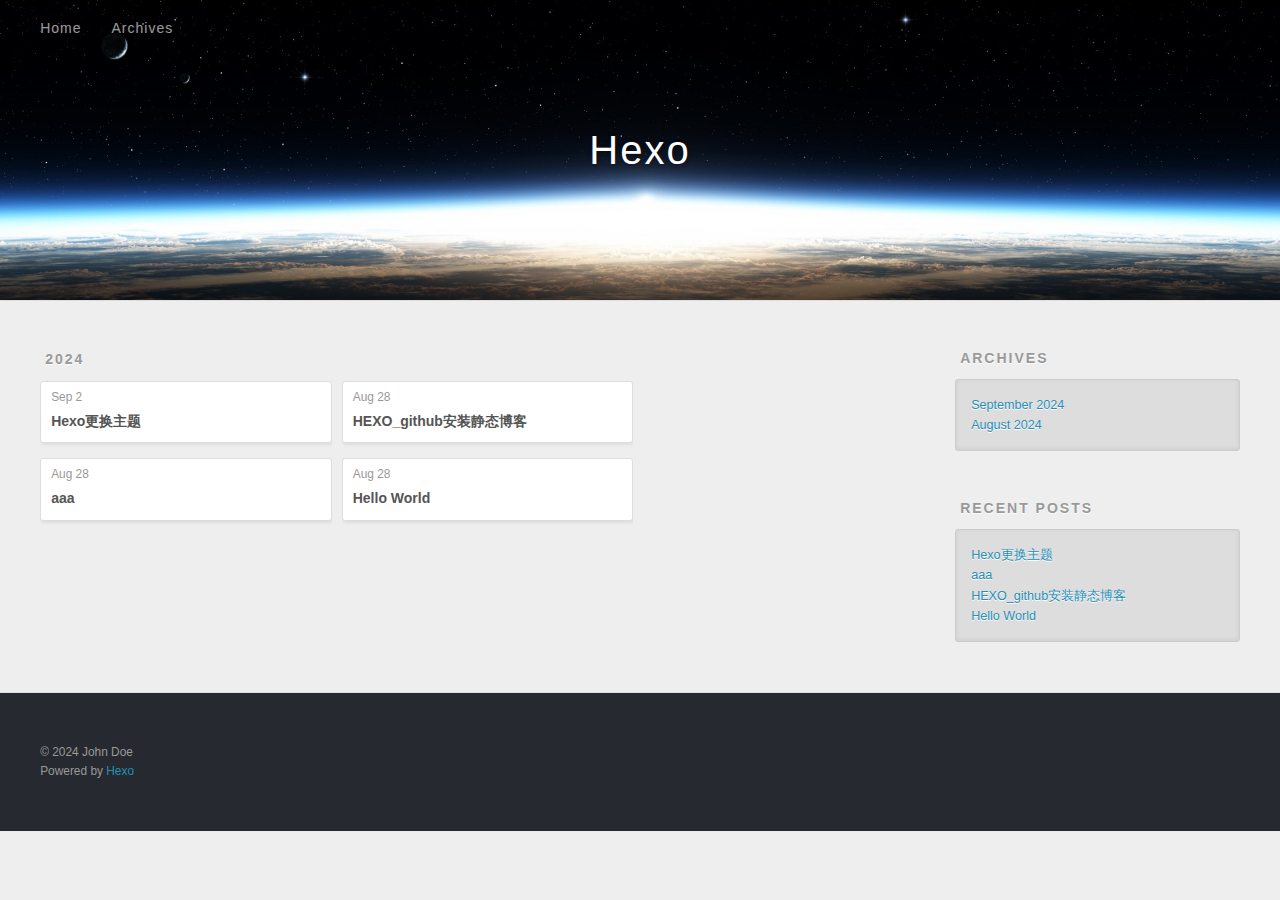
<file: archives/index.html>
<!DOCTYPE html>
<html>
<head>
  <meta charset="utf-8">
  
  
  <title>Archives | Hexo</title>
  <meta name="viewport" content="width=device-width, initial-scale=1, shrink-to-fit=no">
  <meta property="og:type" content="website">
<meta property="og:title" content="Hexo">
<meta property="og:url" content="http://example.com/archives/index.html">
<meta property="og:site_name" content="Hexo">
<meta property="og:locale" content="en_US">
<meta property="article:author" content="John Doe">
<meta name="twitter:card" content="summary">
  
    <link rel="alternate" href="/atom.xml" title="Hexo" type="application/atom+xml">
  
  
    <link rel="shortcut icon" href="/favicon.png">
  
  
  
<link rel="stylesheet" href="/css/style.css">

  
    
<link rel="stylesheet" href="/fancybox/jquery.fancybox.min.css">

  
  
<meta name="generator" content="Hexo 7.3.0"></head>

<body>
  <div id="container">
    <div id="wrap">
      <header id="header">
  <div id="banner"></div>
  <div id="header-outer" class="outer">
    <div id="header-title" class="inner">
      <h1 id="logo-wrap">
        <a href="/" id="logo">Hexo</a>
      </h1>
      
    </div>
    <div id="header-inner" class="inner">
      <nav id="main-nav">
        <a id="main-nav-toggle" class="nav-icon"><span class="fa fa-bars"></span></a>
        
          <a class="main-nav-link" href="/">Home</a>
        
          <a class="main-nav-link" href="/archives">Archives</a>
        
      </nav>
      <nav id="sub-nav">
        
        
          <a class="nav-icon" href="/atom.xml" title="RSS Feed"><span class="fa fa-rss"></span></a>
        
        <a class="nav-icon nav-search-btn" title="Search"><span class="fa fa-search"></span></a>
      </nav>
      <div id="search-form-wrap">
        <form action="//google.com/search" method="get" accept-charset="UTF-8" class="search-form"><input type="search" name="q" class="search-form-input" placeholder="Search"><button type="submit" class="search-form-submit">&#xF002;</button><input type="hidden" name="sitesearch" value="http://example.com"></form>
      </div>
    </div>
  </div>
</header>

      <div class="outer">
        <section id="main">
  
  
    
    
      
      
      <section class="archives-wrap">
        <div class="archive-year-wrap">
          <a href="/archives/2024" class="archive-year">2024</a>
        </div>
        <div class="archives">
    
    <article class="archive-article archive-type-post">
  <div class="archive-article-inner">
    <header class="archive-article-header">
      <a href="/2024/09/02/Hexo%E6%9B%B4%E6%8D%A2%E4%B8%BB%E9%A2%98/" class="archive-article-date">
  <time class="dt-published" datetime="2024-09-02T09:32:41.000Z" itemprop="datePublished">Sep 2</time>
</a>
      
  
    <h1 itemprop="name">
      <a class="archive-article-title" href="/2024/09/02/Hexo%E6%9B%B4%E6%8D%A2%E4%B8%BB%E9%A2%98/">Hexo更换主题</a>
    </h1>
  

    </header>
  </div>
</article>
  
    
    
    <article class="archive-article archive-type-post">
  <div class="archive-article-inner">
    <header class="archive-article-header">
      <a href="/2024/08/28/aaa/" class="archive-article-date">
  <time class="dt-published" datetime="2024-08-28T07:47:09.000Z" itemprop="datePublished">Aug 28</time>
</a>
      
  
    <h1 itemprop="name">
      <a class="archive-article-title" href="/2024/08/28/aaa/">aaa</a>
    </h1>
  

    </header>
  </div>
</article>
  
    
    
    <article class="archive-article archive-type-post">
  <div class="archive-article-inner">
    <header class="archive-article-header">
      <a href="/2024/08/28/HEXO-github%E5%AE%89%E8%A3%85%E9%9D%99%E6%80%81%E5%8D%9A%E5%AE%A2/" class="archive-article-date">
  <time class="dt-published" datetime="2024-08-28T07:43:14.000Z" itemprop="datePublished">Aug 28</time>
</a>
      
  
    <h1 itemprop="name">
      <a class="archive-article-title" href="/2024/08/28/HEXO-github%E5%AE%89%E8%A3%85%E9%9D%99%E6%80%81%E5%8D%9A%E5%AE%A2/">HEXO_github安装静态博客</a>
    </h1>
  

    </header>
  </div>
</article>
  
    
    
    <article class="archive-article archive-type-post">
  <div class="archive-article-inner">
    <header class="archive-article-header">
      <a href="/2024/08/28/hello-world/" class="archive-article-date">
  <time class="dt-published" datetime="2024-08-28T07:30:06.432Z" itemprop="datePublished">Aug 28</time>
</a>
      
  
    <h1 itemprop="name">
      <a class="archive-article-title" href="/2024/08/28/hello-world/">Hello World</a>
    </h1>
  

    </header>
  </div>
</article>
  
  
    </div></section>
  


</section>
        
          <aside id="sidebar">
  
    

  
    

  
    
  
    
  <div class="widget-wrap">
    <h3 class="widget-title">Archives</h3>
    <div class="widget">
      <ul class="archive-list"><li class="archive-list-item"><a class="archive-list-link" href="/archives/2024/09/">September 2024</a></li><li class="archive-list-item"><a class="archive-list-link" href="/archives/2024/08/">August 2024</a></li></ul>
    </div>
  </div>


  
    
  <div class="widget-wrap">
    <h3 class="widget-title">Recent Posts</h3>
    <div class="widget">
      <ul>
        
          <li>
            <a href="/2024/09/02/Hexo%E6%9B%B4%E6%8D%A2%E4%B8%BB%E9%A2%98/">Hexo更换主题</a>
          </li>
        
          <li>
            <a href="/2024/08/28/aaa/">aaa</a>
          </li>
        
          <li>
            <a href="/2024/08/28/HEXO-github%E5%AE%89%E8%A3%85%E9%9D%99%E6%80%81%E5%8D%9A%E5%AE%A2/">HEXO_github安装静态博客</a>
          </li>
        
          <li>
            <a href="/2024/08/28/hello-world/">Hello World</a>
          </li>
        
      </ul>
    </div>
  </div>

  
</aside>
        
      </div>
      <footer id="footer">
  
  <div class="outer">
    <div id="footer-info" class="inner">
      
      &copy; 2024 John Doe<br>
      Powered by <a href="https://hexo.io/" target="_blank">Hexo</a>
    </div>
  </div>
</footer>

    </div>
    <nav id="mobile-nav">
  
    <a href="/" class="mobile-nav-link">Home</a>
  
    <a href="/archives" class="mobile-nav-link">Archives</a>
  
</nav>
    


<script src="/js/jquery-3.6.4.min.js"></script>



  
<script src="/fancybox/jquery.fancybox.min.js"></script>




<script src="/js/script.js"></script>





  </div>
</body>
</html>
</file>
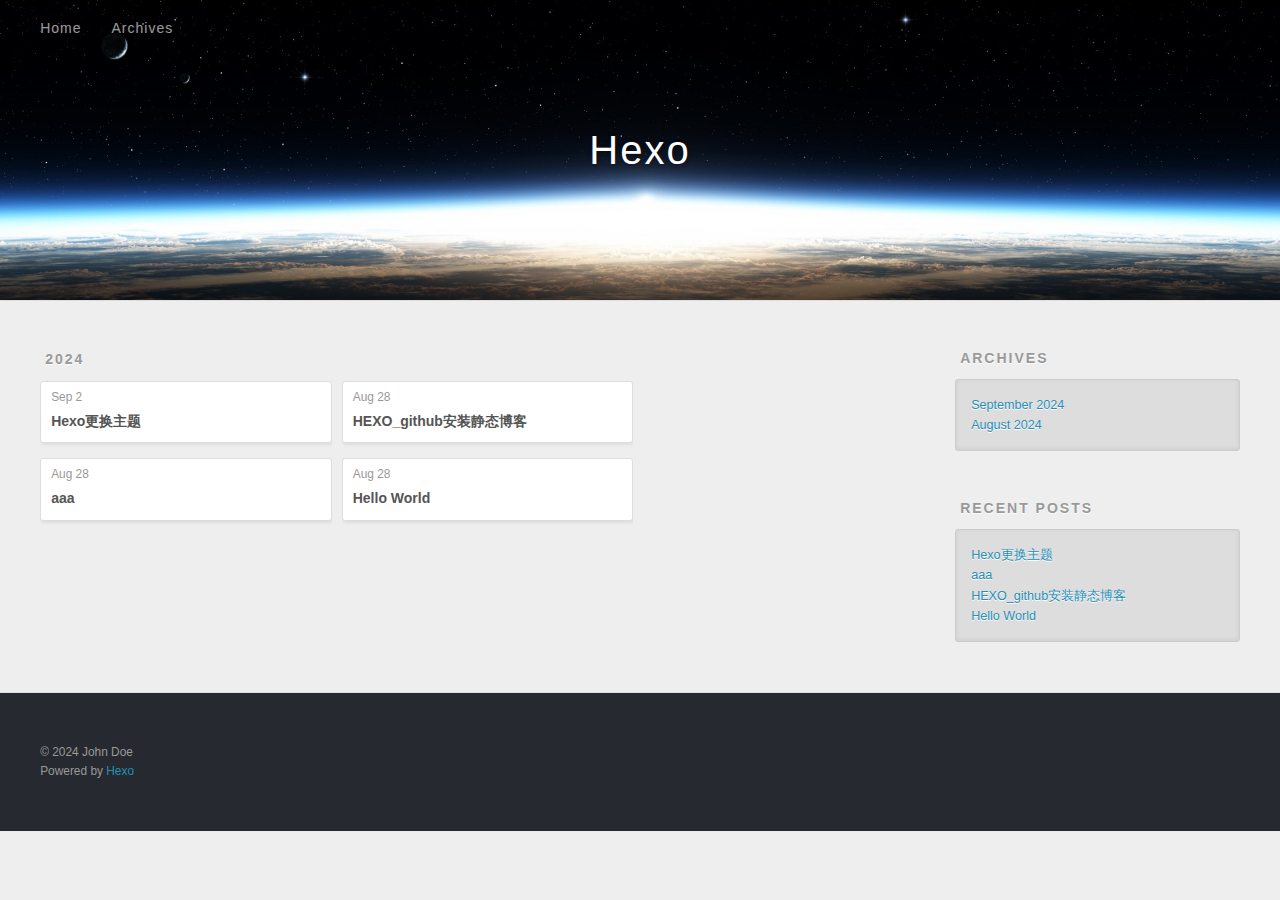
<file: archives/2024/index.html>
<!DOCTYPE html>
<html>
<head>
  <meta charset="utf-8">
  
  
  <title>Archives: 2024 | Hexo</title>
  <meta name="viewport" content="width=device-width, initial-scale=1, shrink-to-fit=no">
  <meta property="og:type" content="website">
<meta property="og:title" content="Hexo">
<meta property="og:url" content="http://example.com/archives/2024/index.html">
<meta property="og:site_name" content="Hexo">
<meta property="og:locale" content="en_US">
<meta property="article:author" content="John Doe">
<meta name="twitter:card" content="summary">
  
    <link rel="alternate" href="/atom.xml" title="Hexo" type="application/atom+xml">
  
  
    <link rel="shortcut icon" href="/favicon.png">
  
  
  
<link rel="stylesheet" href="/css/style.css">

  
    
<link rel="stylesheet" href="/fancybox/jquery.fancybox.min.css">

  
  
<meta name="generator" content="Hexo 7.3.0"></head>

<body>
  <div id="container">
    <div id="wrap">
      <header id="header">
  <div id="banner"></div>
  <div id="header-outer" class="outer">
    <div id="header-title" class="inner">
      <h1 id="logo-wrap">
        <a href="/" id="logo">Hexo</a>
      </h1>
      
    </div>
    <div id="header-inner" class="inner">
      <nav id="main-nav">
        <a id="main-nav-toggle" class="nav-icon"><span class="fa fa-bars"></span></a>
        
          <a class="main-nav-link" href="/">Home</a>
        
          <a class="main-nav-link" href="/archives">Archives</a>
        
      </nav>
      <nav id="sub-nav">
        
        
          <a class="nav-icon" href="/atom.xml" title="RSS Feed"><span class="fa fa-rss"></span></a>
        
        <a class="nav-icon nav-search-btn" title="Search"><span class="fa fa-search"></span></a>
      </nav>
      <div id="search-form-wrap">
        <form action="//google.com/search" method="get" accept-charset="UTF-8" class="search-form"><input type="search" name="q" class="search-form-input" placeholder="Search"><button type="submit" class="search-form-submit">&#xF002;</button><input type="hidden" name="sitesearch" value="http://example.com"></form>
      </div>
    </div>
  </div>
</header>

      <div class="outer">
        <section id="main">
  
  
    
    
      
      
      <section class="archives-wrap">
        <div class="archive-year-wrap">
          <a href="/archives/2024" class="archive-year">2024</a>
        </div>
        <div class="archives">
    
    <article class="archive-article archive-type-post">
  <div class="archive-article-inner">
    <header class="archive-article-header">
      <a href="/2024/09/02/Hexo%E6%9B%B4%E6%8D%A2%E4%B8%BB%E9%A2%98/" class="archive-article-date">
  <time class="dt-published" datetime="2024-09-02T09:32:41.000Z" itemprop="datePublished">Sep 2</time>
</a>
      
  
    <h1 itemprop="name">
      <a class="archive-article-title" href="/2024/09/02/Hexo%E6%9B%B4%E6%8D%A2%E4%B8%BB%E9%A2%98/">Hexo更换主题</a>
    </h1>
  

    </header>
  </div>
</article>
  
    
    
    <article class="archive-article archive-type-post">
  <div class="archive-article-inner">
    <header class="archive-article-header">
      <a href="/2024/08/28/aaa/" class="archive-article-date">
  <time class="dt-published" datetime="2024-08-28T07:47:09.000Z" itemprop="datePublished">Aug 28</time>
</a>
      
  
    <h1 itemprop="name">
      <a class="archive-article-title" href="/2024/08/28/aaa/">aaa</a>
    </h1>
  

    </header>
  </div>
</article>
  
    
    
    <article class="archive-article archive-type-post">
  <div class="archive-article-inner">
    <header class="archive-article-header">
      <a href="/2024/08/28/HEXO-github%E5%AE%89%E8%A3%85%E9%9D%99%E6%80%81%E5%8D%9A%E5%AE%A2/" class="archive-article-date">
  <time class="dt-published" datetime="2024-08-28T07:43:14.000Z" itemprop="datePublished">Aug 28</time>
</a>
      
  
    <h1 itemprop="name">
      <a class="archive-article-title" href="/2024/08/28/HEXO-github%E5%AE%89%E8%A3%85%E9%9D%99%E6%80%81%E5%8D%9A%E5%AE%A2/">HEXO_github安装静态博客</a>
    </h1>
  

    </header>
  </div>
</article>
  
    
    
    <article class="archive-article archive-type-post">
  <div class="archive-article-inner">
    <header class="archive-article-header">
      <a href="/2024/08/28/hello-world/" class="archive-article-date">
  <time class="dt-published" datetime="2024-08-28T07:30:06.432Z" itemprop="datePublished">Aug 28</time>
</a>
      
  
    <h1 itemprop="name">
      <a class="archive-article-title" href="/2024/08/28/hello-world/">Hello World</a>
    </h1>
  

    </header>
  </div>
</article>
  
  
    </div></section>
  


</section>
        
          <aside id="sidebar">
  
    

  
    

  
    
  
    
  <div class="widget-wrap">
    <h3 class="widget-title">Archives</h3>
    <div class="widget">
      <ul class="archive-list"><li class="archive-list-item"><a class="archive-list-link" href="/archives/2024/09/">September 2024</a></li><li class="archive-list-item"><a class="archive-list-link" href="/archives/2024/08/">August 2024</a></li></ul>
    </div>
  </div>


  
    
  <div class="widget-wrap">
    <h3 class="widget-title">Recent Posts</h3>
    <div class="widget">
      <ul>
        
          <li>
            <a href="/2024/09/02/Hexo%E6%9B%B4%E6%8D%A2%E4%B8%BB%E9%A2%98/">Hexo更换主题</a>
          </li>
        
          <li>
            <a href="/2024/08/28/aaa/">aaa</a>
          </li>
        
          <li>
            <a href="/2024/08/28/HEXO-github%E5%AE%89%E8%A3%85%E9%9D%99%E6%80%81%E5%8D%9A%E5%AE%A2/">HEXO_github安装静态博客</a>
          </li>
        
          <li>
            <a href="/2024/08/28/hello-world/">Hello World</a>
          </li>
        
      </ul>
    </div>
  </div>

  
</aside>
        
      </div>
      <footer id="footer">
  
  <div class="outer">
    <div id="footer-info" class="inner">
      
      &copy; 2024 John Doe<br>
      Powered by <a href="https://hexo.io/" target="_blank">Hexo</a>
    </div>
  </div>
</footer>

    </div>
    <nav id="mobile-nav">
  
    <a href="/" class="mobile-nav-link">Home</a>
  
    <a href="/archives" class="mobile-nav-link">Archives</a>
  
</nav>
    


<script src="/js/jquery-3.6.4.min.js"></script>



  
<script src="/fancybox/jquery.fancybox.min.js"></script>




<script src="/js/script.js"></script>





  </div>
</body>
</html>
</file>
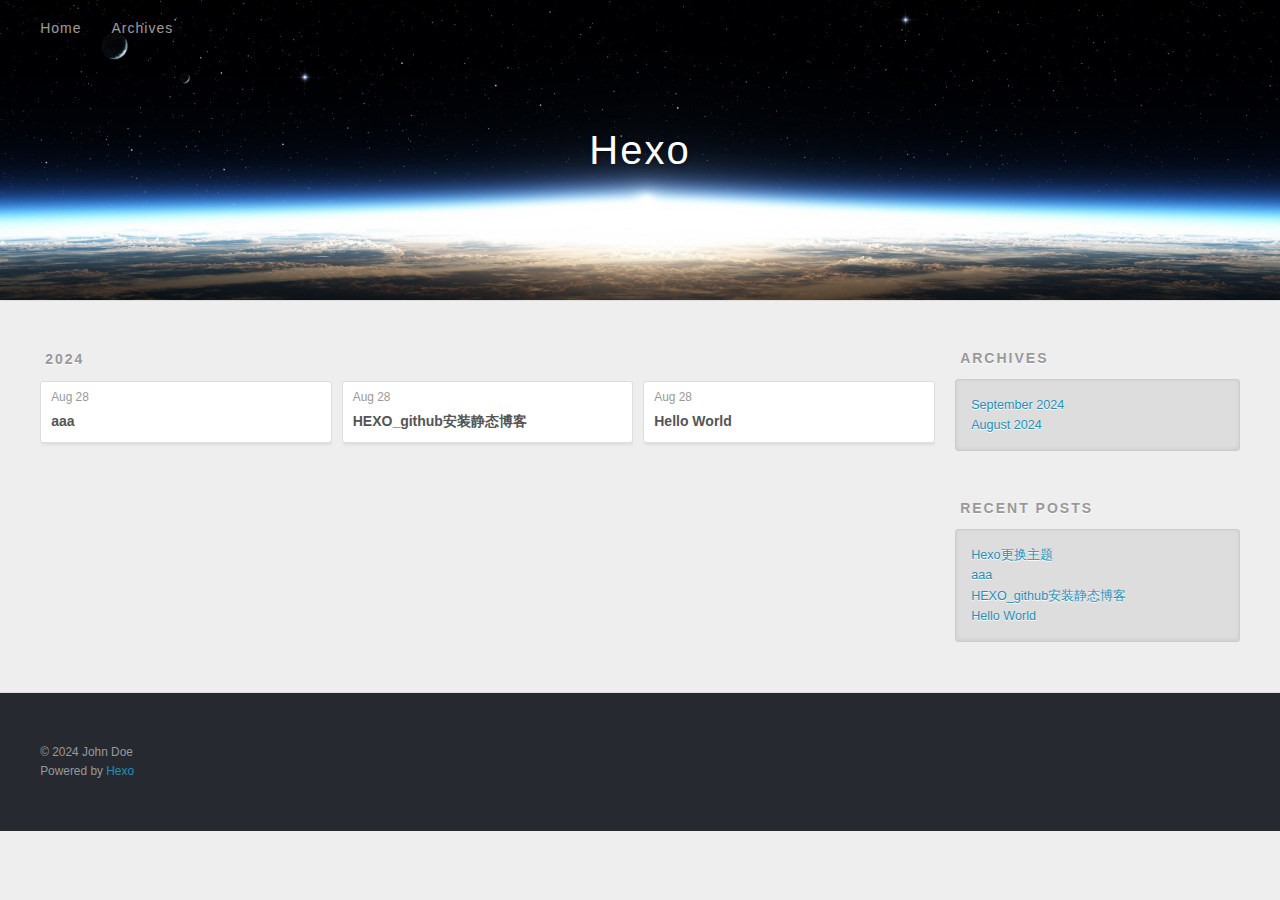
<file: archives/2024/08/index.html>
<!DOCTYPE html>
<html>
<head>
  <meta charset="utf-8">
  
  
  <title>Archives: 2024/8 | Hexo</title>
  <meta name="viewport" content="width=device-width, initial-scale=1, shrink-to-fit=no">
  <meta property="og:type" content="website">
<meta property="og:title" content="Hexo">
<meta property="og:url" content="http://example.com/archives/2024/08/index.html">
<meta property="og:site_name" content="Hexo">
<meta property="og:locale" content="en_US">
<meta property="article:author" content="John Doe">
<meta name="twitter:card" content="summary">
  
    <link rel="alternate" href="/atom.xml" title="Hexo" type="application/atom+xml">
  
  
    <link rel="shortcut icon" href="/favicon.png">
  
  
  
<link rel="stylesheet" href="/css/style.css">

  
    
<link rel="stylesheet" href="/fancybox/jquery.fancybox.min.css">

  
  
<meta name="generator" content="Hexo 7.3.0"></head>

<body>
  <div id="container">
    <div id="wrap">
      <header id="header">
  <div id="banner"></div>
  <div id="header-outer" class="outer">
    <div id="header-title" class="inner">
      <h1 id="logo-wrap">
        <a href="/" id="logo">Hexo</a>
      </h1>
      
    </div>
    <div id="header-inner" class="inner">
      <nav id="main-nav">
        <a id="main-nav-toggle" class="nav-icon"><span class="fa fa-bars"></span></a>
        
          <a class="main-nav-link" href="/">Home</a>
        
          <a class="main-nav-link" href="/archives">Archives</a>
        
      </nav>
      <nav id="sub-nav">
        
        
          <a class="nav-icon" href="/atom.xml" title="RSS Feed"><span class="fa fa-rss"></span></a>
        
        <a class="nav-icon nav-search-btn" title="Search"><span class="fa fa-search"></span></a>
      </nav>
      <div id="search-form-wrap">
        <form action="//google.com/search" method="get" accept-charset="UTF-8" class="search-form"><input type="search" name="q" class="search-form-input" placeholder="Search"><button type="submit" class="search-form-submit">&#xF002;</button><input type="hidden" name="sitesearch" value="http://example.com"></form>
      </div>
    </div>
  </div>
</header>

      <div class="outer">
        <section id="main">
  
  
    
    
      
      
      <section class="archives-wrap">
        <div class="archive-year-wrap">
          <a href="/archives/2024" class="archive-year">2024</a>
        </div>
        <div class="archives">
    
    <article class="archive-article archive-type-post">
  <div class="archive-article-inner">
    <header class="archive-article-header">
      <a href="/2024/08/28/aaa/" class="archive-article-date">
  <time class="dt-published" datetime="2024-08-28T07:47:09.000Z" itemprop="datePublished">Aug 28</time>
</a>
      
  
    <h1 itemprop="name">
      <a class="archive-article-title" href="/2024/08/28/aaa/">aaa</a>
    </h1>
  

    </header>
  </div>
</article>
  
    
    
    <article class="archive-article archive-type-post">
  <div class="archive-article-inner">
    <header class="archive-article-header">
      <a href="/2024/08/28/HEXO-github%E5%AE%89%E8%A3%85%E9%9D%99%E6%80%81%E5%8D%9A%E5%AE%A2/" class="archive-article-date">
  <time class="dt-published" datetime="2024-08-28T07:43:14.000Z" itemprop="datePublished">Aug 28</time>
</a>
      
  
    <h1 itemprop="name">
      <a class="archive-article-title" href="/2024/08/28/HEXO-github%E5%AE%89%E8%A3%85%E9%9D%99%E6%80%81%E5%8D%9A%E5%AE%A2/">HEXO_github安装静态博客</a>
    </h1>
  

    </header>
  </div>
</article>
  
    
    
    <article class="archive-article archive-type-post">
  <div class="archive-article-inner">
    <header class="archive-article-header">
      <a href="/2024/08/28/hello-world/" class="archive-article-date">
  <time class="dt-published" datetime="2024-08-28T07:30:06.432Z" itemprop="datePublished">Aug 28</time>
</a>
      
  
    <h1 itemprop="name">
      <a class="archive-article-title" href="/2024/08/28/hello-world/">Hello World</a>
    </h1>
  

    </header>
  </div>
</article>
  
  
    </div></section>
  


</section>
        
          <aside id="sidebar">
  
    

  
    

  
    
  
    
  <div class="widget-wrap">
    <h3 class="widget-title">Archives</h3>
    <div class="widget">
      <ul class="archive-list"><li class="archive-list-item"><a class="archive-list-link" href="/archives/2024/09/">September 2024</a></li><li class="archive-list-item"><a class="archive-list-link" href="/archives/2024/08/">August 2024</a></li></ul>
    </div>
  </div>


  
    
  <div class="widget-wrap">
    <h3 class="widget-title">Recent Posts</h3>
    <div class="widget">
      <ul>
        
          <li>
            <a href="/2024/09/02/Hexo%E6%9B%B4%E6%8D%A2%E4%B8%BB%E9%A2%98/">Hexo更换主题</a>
          </li>
        
          <li>
            <a href="/2024/08/28/aaa/">aaa</a>
          </li>
        
          <li>
            <a href="/2024/08/28/HEXO-github%E5%AE%89%E8%A3%85%E9%9D%99%E6%80%81%E5%8D%9A%E5%AE%A2/">HEXO_github安装静态博客</a>
          </li>
        
          <li>
            <a href="/2024/08/28/hello-world/">Hello World</a>
          </li>
        
      </ul>
    </div>
  </div>

  
</aside>
        
      </div>
      <footer id="footer">
  
  <div class="outer">
    <div id="footer-info" class="inner">
      
      &copy; 2024 John Doe<br>
      Powered by <a href="https://hexo.io/" target="_blank">Hexo</a>
    </div>
  </div>
</footer>

    </div>
    <nav id="mobile-nav">
  
    <a href="/" class="mobile-nav-link">Home</a>
  
    <a href="/archives" class="mobile-nav-link">Archives</a>
  
</nav>
    


<script src="/js/jquery-3.6.4.min.js"></script>



  
<script src="/fancybox/jquery.fancybox.min.js"></script>




<script src="/js/script.js"></script>





  </div>
</body>
</html>
</file>
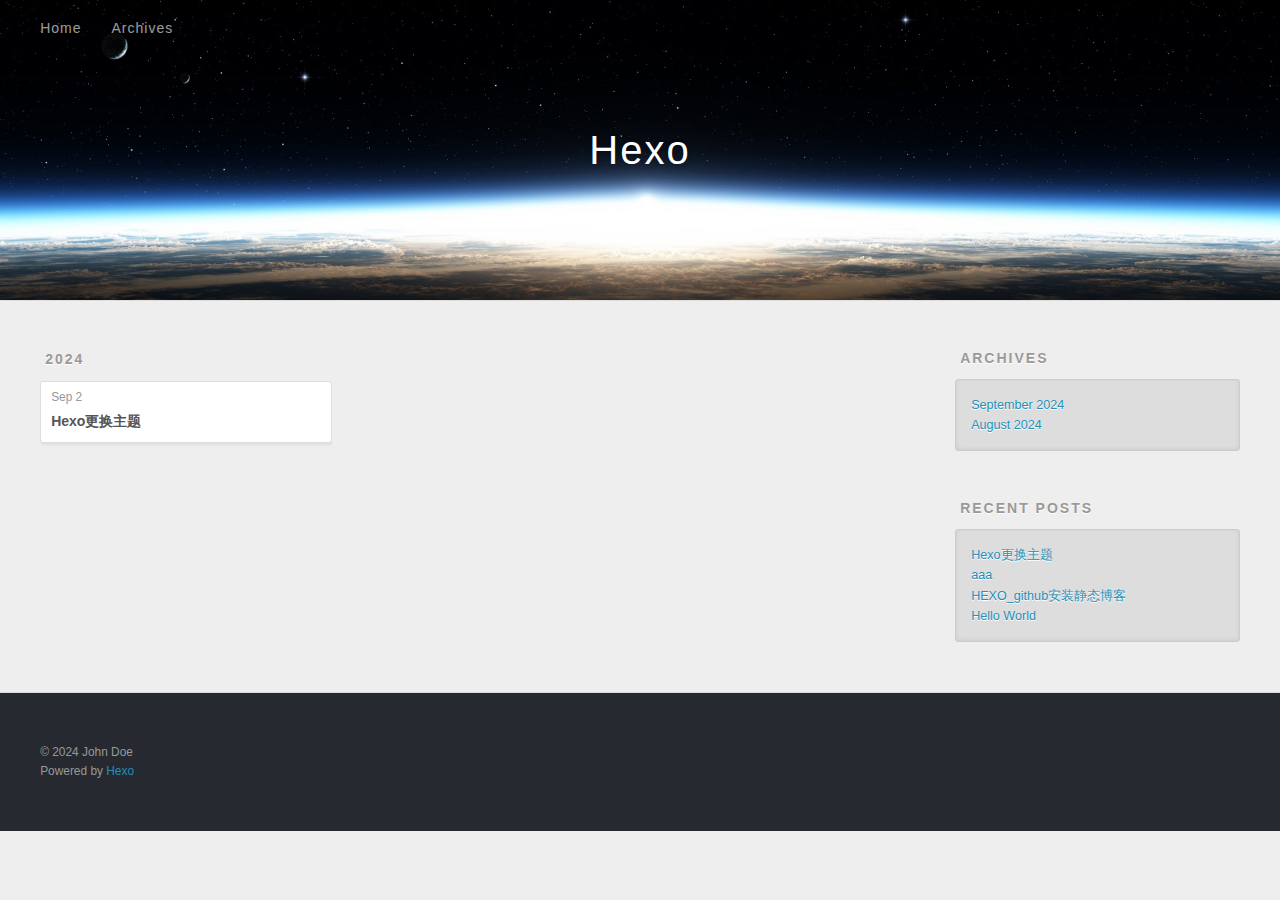
<file: archives/2024/09/index.html>
<!DOCTYPE html>
<html>
<head>
  <meta charset="utf-8">
  
  
  <title>Archives: 2024/9 | Hexo</title>
  <meta name="viewport" content="width=device-width, initial-scale=1, shrink-to-fit=no">
  <meta property="og:type" content="website">
<meta property="og:title" content="Hexo">
<meta property="og:url" content="http://example.com/archives/2024/09/index.html">
<meta property="og:site_name" content="Hexo">
<meta property="og:locale" content="en_US">
<meta property="article:author" content="John Doe">
<meta name="twitter:card" content="summary">
  
    <link rel="alternate" href="/atom.xml" title="Hexo" type="application/atom+xml">
  
  
    <link rel="shortcut icon" href="/favicon.png">
  
  
  
<link rel="stylesheet" href="/css/style.css">

  
    
<link rel="stylesheet" href="/fancybox/jquery.fancybox.min.css">

  
  
<meta name="generator" content="Hexo 7.3.0"></head>

<body>
  <div id="container">
    <div id="wrap">
      <header id="header">
  <div id="banner"></div>
  <div id="header-outer" class="outer">
    <div id="header-title" class="inner">
      <h1 id="logo-wrap">
        <a href="/" id="logo">Hexo</a>
      </h1>
      
    </div>
    <div id="header-inner" class="inner">
      <nav id="main-nav">
        <a id="main-nav-toggle" class="nav-icon"><span class="fa fa-bars"></span></a>
        
          <a class="main-nav-link" href="/">Home</a>
        
          <a class="main-nav-link" href="/archives">Archives</a>
        
      </nav>
      <nav id="sub-nav">
        
        
          <a class="nav-icon" href="/atom.xml" title="RSS Feed"><span class="fa fa-rss"></span></a>
        
        <a class="nav-icon nav-search-btn" title="Search"><span class="fa fa-search"></span></a>
      </nav>
      <div id="search-form-wrap">
        <form action="//google.com/search" method="get" accept-charset="UTF-8" class="search-form"><input type="search" name="q" class="search-form-input" placeholder="Search"><button type="submit" class="search-form-submit">&#xF002;</button><input type="hidden" name="sitesearch" value="http://example.com"></form>
      </div>
    </div>
  </div>
</header>

      <div class="outer">
        <section id="main">
  
  
    
    
      
      
      <section class="archives-wrap">
        <div class="archive-year-wrap">
          <a href="/archives/2024" class="archive-year">2024</a>
        </div>
        <div class="archives">
    
    <article class="archive-article archive-type-post">
  <div class="archive-article-inner">
    <header class="archive-article-header">
      <a href="/2024/09/02/Hexo%E6%9B%B4%E6%8D%A2%E4%B8%BB%E9%A2%98/" class="archive-article-date">
  <time class="dt-published" datetime="2024-09-02T09:32:41.000Z" itemprop="datePublished">Sep 2</time>
</a>
      
  
    <h1 itemprop="name">
      <a class="archive-article-title" href="/2024/09/02/Hexo%E6%9B%B4%E6%8D%A2%E4%B8%BB%E9%A2%98/">Hexo更换主题</a>
    </h1>
  

    </header>
  </div>
</article>
  
  
    </div></section>
  


</section>
        
          <aside id="sidebar">
  
    

  
    

  
    
  
    
  <div class="widget-wrap">
    <h3 class="widget-title">Archives</h3>
    <div class="widget">
      <ul class="archive-list"><li class="archive-list-item"><a class="archive-list-link" href="/archives/2024/09/">September 2024</a></li><li class="archive-list-item"><a class="archive-list-link" href="/archives/2024/08/">August 2024</a></li></ul>
    </div>
  </div>


  
    
  <div class="widget-wrap">
    <h3 class="widget-title">Recent Posts</h3>
    <div class="widget">
      <ul>
        
          <li>
            <a href="/2024/09/02/Hexo%E6%9B%B4%E6%8D%A2%E4%B8%BB%E9%A2%98/">Hexo更换主题</a>
          </li>
        
          <li>
            <a href="/2024/08/28/aaa/">aaa</a>
          </li>
        
          <li>
            <a href="/2024/08/28/HEXO-github%E5%AE%89%E8%A3%85%E9%9D%99%E6%80%81%E5%8D%9A%E5%AE%A2/">HEXO_github安装静态博客</a>
          </li>
        
          <li>
            <a href="/2024/08/28/hello-world/">Hello World</a>
          </li>
        
      </ul>
    </div>
  </div>

  
</aside>
        
      </div>
      <footer id="footer">
  
  <div class="outer">
    <div id="footer-info" class="inner">
      
      &copy; 2024 John Doe<br>
      Powered by <a href="https://hexo.io/" target="_blank">Hexo</a>
    </div>
  </div>
</footer>

    </div>
    <nav id="mobile-nav">
  
    <a href="/" class="mobile-nav-link">Home</a>
  
    <a href="/archives" class="mobile-nav-link">Archives</a>
  
</nav>
    


<script src="/js/jquery-3.6.4.min.js"></script>



  
<script src="/fancybox/jquery.fancybox.min.js"></script>




<script src="/js/script.js"></script>





  </div>
</body>
</html>
</file>
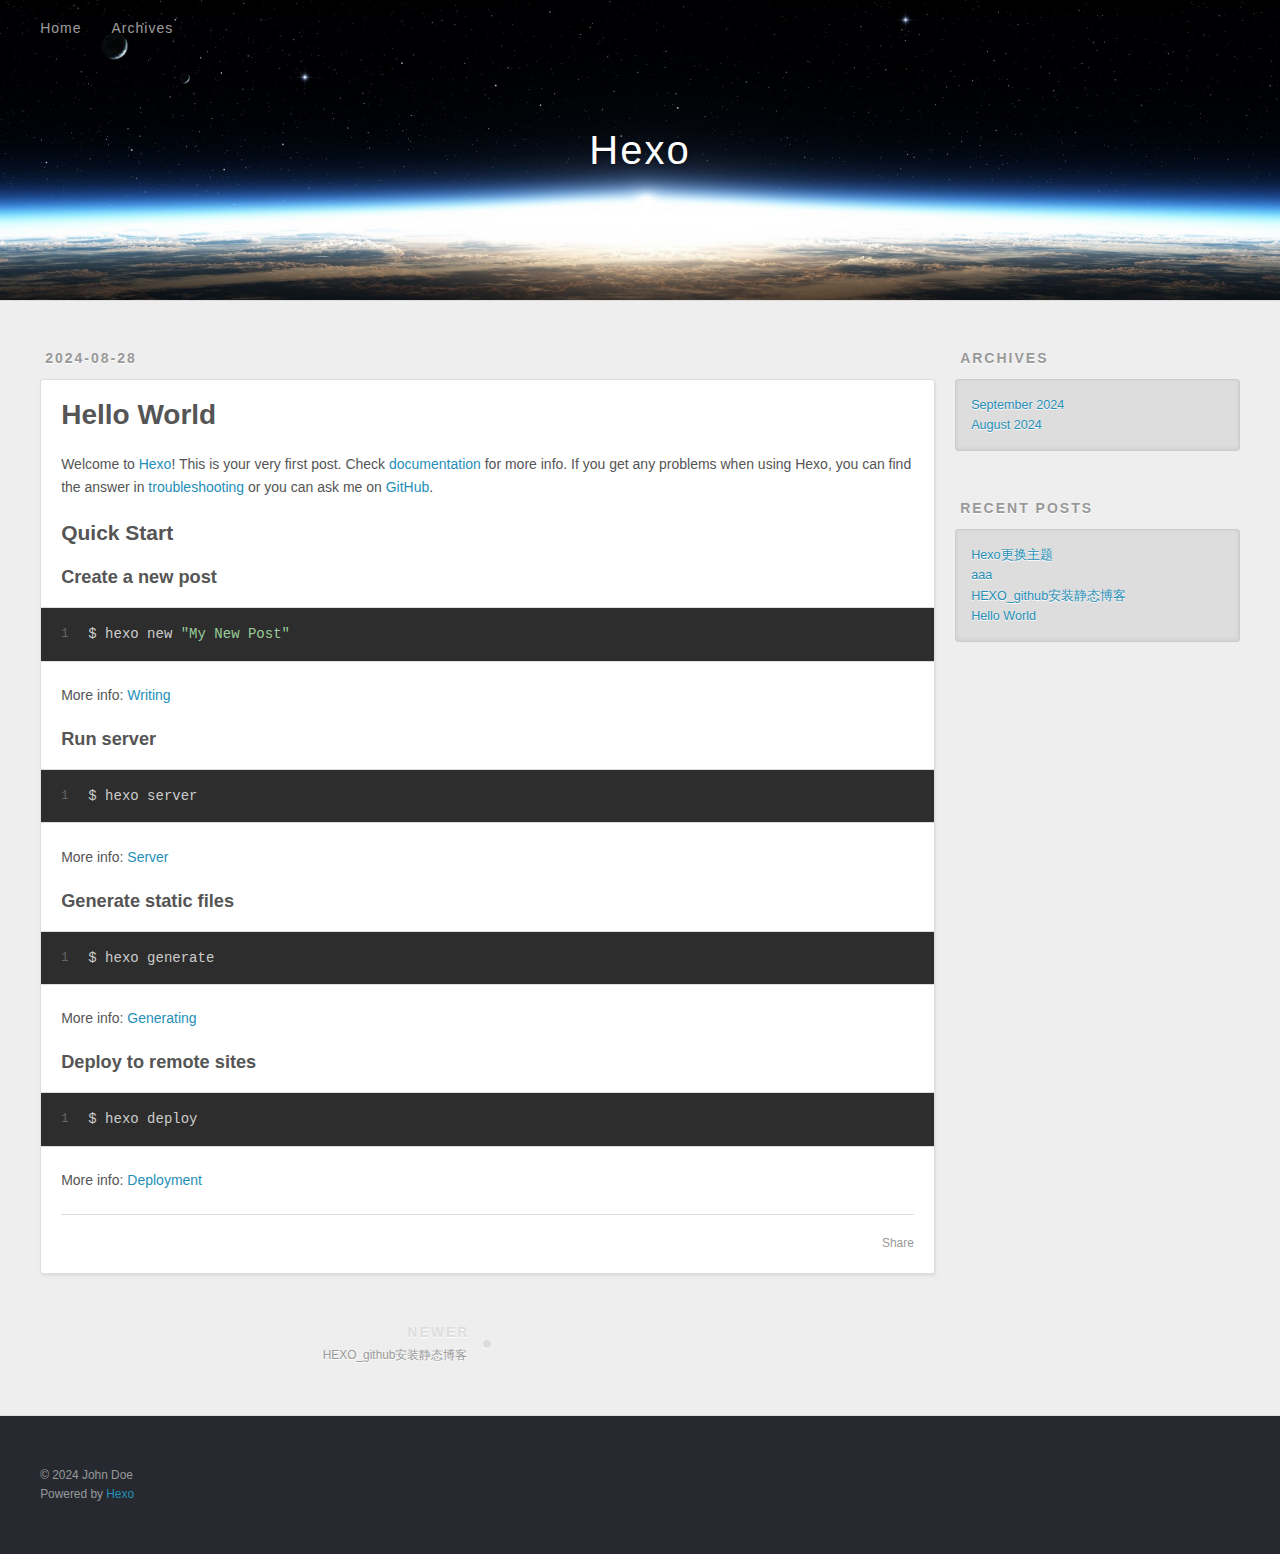
<file: 2024/08/28/hello-world/index.html>
<!DOCTYPE html>
<html>
<head>
  <meta charset="utf-8">
  
  
  <title>Hello World | Hexo</title>
  <meta name="viewport" content="width=device-width, initial-scale=1, shrink-to-fit=no">
  <meta name="description" content="Welcome to Hexo! This is your very first post. Check documentation for more info. If you get any problems when using Hexo, you can find the answer in troubleshooting or you can ask me on GitHub. Quick">
<meta property="og:type" content="article">
<meta property="og:title" content="Hello World">
<meta property="og:url" content="http://example.com/2024/08/28/hello-world/index.html">
<meta property="og:site_name" content="Hexo">
<meta property="og:description" content="Welcome to Hexo! This is your very first post. Check documentation for more info. If you get any problems when using Hexo, you can find the answer in troubleshooting or you can ask me on GitHub. Quick">
<meta property="og:locale" content="en_US">
<meta property="article:published_time" content="2024-08-28T07:30:06.432Z">
<meta property="article:modified_time" content="2024-08-28T07:30:06.432Z">
<meta property="article:author" content="John Doe">
<meta name="twitter:card" content="summary">
  
    <link rel="alternate" href="/atom.xml" title="Hexo" type="application/atom+xml">
  
  
    <link rel="shortcut icon" href="/favicon.png">
  
  
  
<link rel="stylesheet" href="/css/style.css">

  
    
<link rel="stylesheet" href="/fancybox/jquery.fancybox.min.css">

  
  
<meta name="generator" content="Hexo 7.3.0"></head>

<body>
  <div id="container">
    <div id="wrap">
      <header id="header">
  <div id="banner"></div>
  <div id="header-outer" class="outer">
    <div id="header-title" class="inner">
      <h1 id="logo-wrap">
        <a href="/" id="logo">Hexo</a>
      </h1>
      
    </div>
    <div id="header-inner" class="inner">
      <nav id="main-nav">
        <a id="main-nav-toggle" class="nav-icon"><span class="fa fa-bars"></span></a>
        
          <a class="main-nav-link" href="/">Home</a>
        
          <a class="main-nav-link" href="/archives">Archives</a>
        
      </nav>
      <nav id="sub-nav">
        
        
          <a class="nav-icon" href="/atom.xml" title="RSS Feed"><span class="fa fa-rss"></span></a>
        
        <a class="nav-icon nav-search-btn" title="Search"><span class="fa fa-search"></span></a>
      </nav>
      <div id="search-form-wrap">
        <form action="//google.com/search" method="get" accept-charset="UTF-8" class="search-form"><input type="search" name="q" class="search-form-input" placeholder="Search"><button type="submit" class="search-form-submit">&#xF002;</button><input type="hidden" name="sitesearch" value="http://example.com"></form>
      </div>
    </div>
  </div>
</header>

      <div class="outer">
        <section id="main"><article id="post-hello-world" class="h-entry article article-type-post" itemprop="blogPost" itemscope itemtype="https://schema.org/BlogPosting">
  <div class="article-meta">
    <a href="/2024/08/28/hello-world/" class="article-date">
  <time class="dt-published" datetime="2024-08-28T07:30:06.432Z" itemprop="datePublished">2024-08-28</time>
</a>
    
  </div>
  <div class="article-inner">
    
    
      <header class="article-header">
        
  
    <h1 class="p-name article-title" itemprop="headline name">
      Hello World
    </h1>
  

      </header>
    
    <div class="e-content article-entry" itemprop="articleBody">
      
        <p>Welcome to <a target="_blank" rel="noopener" href="https://hexo.io/">Hexo</a>! This is your very first post. Check <a target="_blank" rel="noopener" href="https://hexo.io/docs/">documentation</a> for more info. If you get any problems when using Hexo, you can find the answer in <a target="_blank" rel="noopener" href="https://hexo.io/docs/troubleshooting.html">troubleshooting</a> or you can ask me on <a target="_blank" rel="noopener" href="https://github.com/hexojs/hexo/issues">GitHub</a>.</p>
<h2 id="Quick-Start"><a href="#Quick-Start" class="headerlink" title="Quick Start"></a>Quick Start</h2><h3 id="Create-a-new-post"><a href="#Create-a-new-post" class="headerlink" title="Create a new post"></a>Create a new post</h3><figure class="highlight bash"><table><tr><td class="gutter"><pre><span class="line">1</span><br></pre></td><td class="code"><pre><span class="line">$ hexo new <span class="string">&quot;My New Post&quot;</span></span><br></pre></td></tr></table></figure>

<p>More info: <a target="_blank" rel="noopener" href="https://hexo.io/docs/writing.html">Writing</a></p>
<h3 id="Run-server"><a href="#Run-server" class="headerlink" title="Run server"></a>Run server</h3><figure class="highlight bash"><table><tr><td class="gutter"><pre><span class="line">1</span><br></pre></td><td class="code"><pre><span class="line">$ hexo server</span><br></pre></td></tr></table></figure>

<p>More info: <a target="_blank" rel="noopener" href="https://hexo.io/docs/server.html">Server</a></p>
<h3 id="Generate-static-files"><a href="#Generate-static-files" class="headerlink" title="Generate static files"></a>Generate static files</h3><figure class="highlight bash"><table><tr><td class="gutter"><pre><span class="line">1</span><br></pre></td><td class="code"><pre><span class="line">$ hexo generate</span><br></pre></td></tr></table></figure>

<p>More info: <a target="_blank" rel="noopener" href="https://hexo.io/docs/generating.html">Generating</a></p>
<h3 id="Deploy-to-remote-sites"><a href="#Deploy-to-remote-sites" class="headerlink" title="Deploy to remote sites"></a>Deploy to remote sites</h3><figure class="highlight bash"><table><tr><td class="gutter"><pre><span class="line">1</span><br></pre></td><td class="code"><pre><span class="line">$ hexo deploy</span><br></pre></td></tr></table></figure>

<p>More info: <a target="_blank" rel="noopener" href="https://hexo.io/docs/one-command-deployment.html">Deployment</a></p>

      
    </div>
    <footer class="article-footer">
      <a data-url="http://example.com/2024/08/28/hello-world/" data-id="cm0djh32l0000wl7fe3v6ft5n" data-title="Hello World" class="article-share-link"><span class="fa fa-share">Share</span></a>
      
      
      
    </footer>
  </div>
  
    
<nav id="article-nav">
  
    <a href="/2024/08/28/HEXO-github%E5%AE%89%E8%A3%85%E9%9D%99%E6%80%81%E5%8D%9A%E5%AE%A2/" id="article-nav-newer" class="article-nav-link-wrap">
      <strong class="article-nav-caption">Newer</strong>
      <div class="article-nav-title">
        
          HEXO_github安装静态博客
        
      </div>
    </a>
  
  
</nav>

  
</article>


</section>
        
          <aside id="sidebar">
  
    

  
    

  
    
  
    
  <div class="widget-wrap">
    <h3 class="widget-title">Archives</h3>
    <div class="widget">
      <ul class="archive-list"><li class="archive-list-item"><a class="archive-list-link" href="/archives/2024/09/">September 2024</a></li><li class="archive-list-item"><a class="archive-list-link" href="/archives/2024/08/">August 2024</a></li></ul>
    </div>
  </div>


  
    
  <div class="widget-wrap">
    <h3 class="widget-title">Recent Posts</h3>
    <div class="widget">
      <ul>
        
          <li>
            <a href="/2024/09/02/Hexo%E6%9B%B4%E6%8D%A2%E4%B8%BB%E9%A2%98/">Hexo更换主题</a>
          </li>
        
          <li>
            <a href="/2024/08/28/aaa/">aaa</a>
          </li>
        
          <li>
            <a href="/2024/08/28/HEXO-github%E5%AE%89%E8%A3%85%E9%9D%99%E6%80%81%E5%8D%9A%E5%AE%A2/">HEXO_github安装静态博客</a>
          </li>
        
          <li>
            <a href="/2024/08/28/hello-world/">Hello World</a>
          </li>
        
      </ul>
    </div>
  </div>

  
</aside>
        
      </div>
      <footer id="footer">
  
  <div class="outer">
    <div id="footer-info" class="inner">
      
      &copy; 2024 John Doe<br>
      Powered by <a href="https://hexo.io/" target="_blank">Hexo</a>
    </div>
  </div>
</footer>

    </div>
    <nav id="mobile-nav">
  
    <a href="/" class="mobile-nav-link">Home</a>
  
    <a href="/archives" class="mobile-nav-link">Archives</a>
  
</nav>
    


<script src="/js/jquery-3.6.4.min.js"></script>



  
<script src="/fancybox/jquery.fancybox.min.js"></script>




<script src="/js/script.js"></script>





  </div>
</body>
</html>
</file>
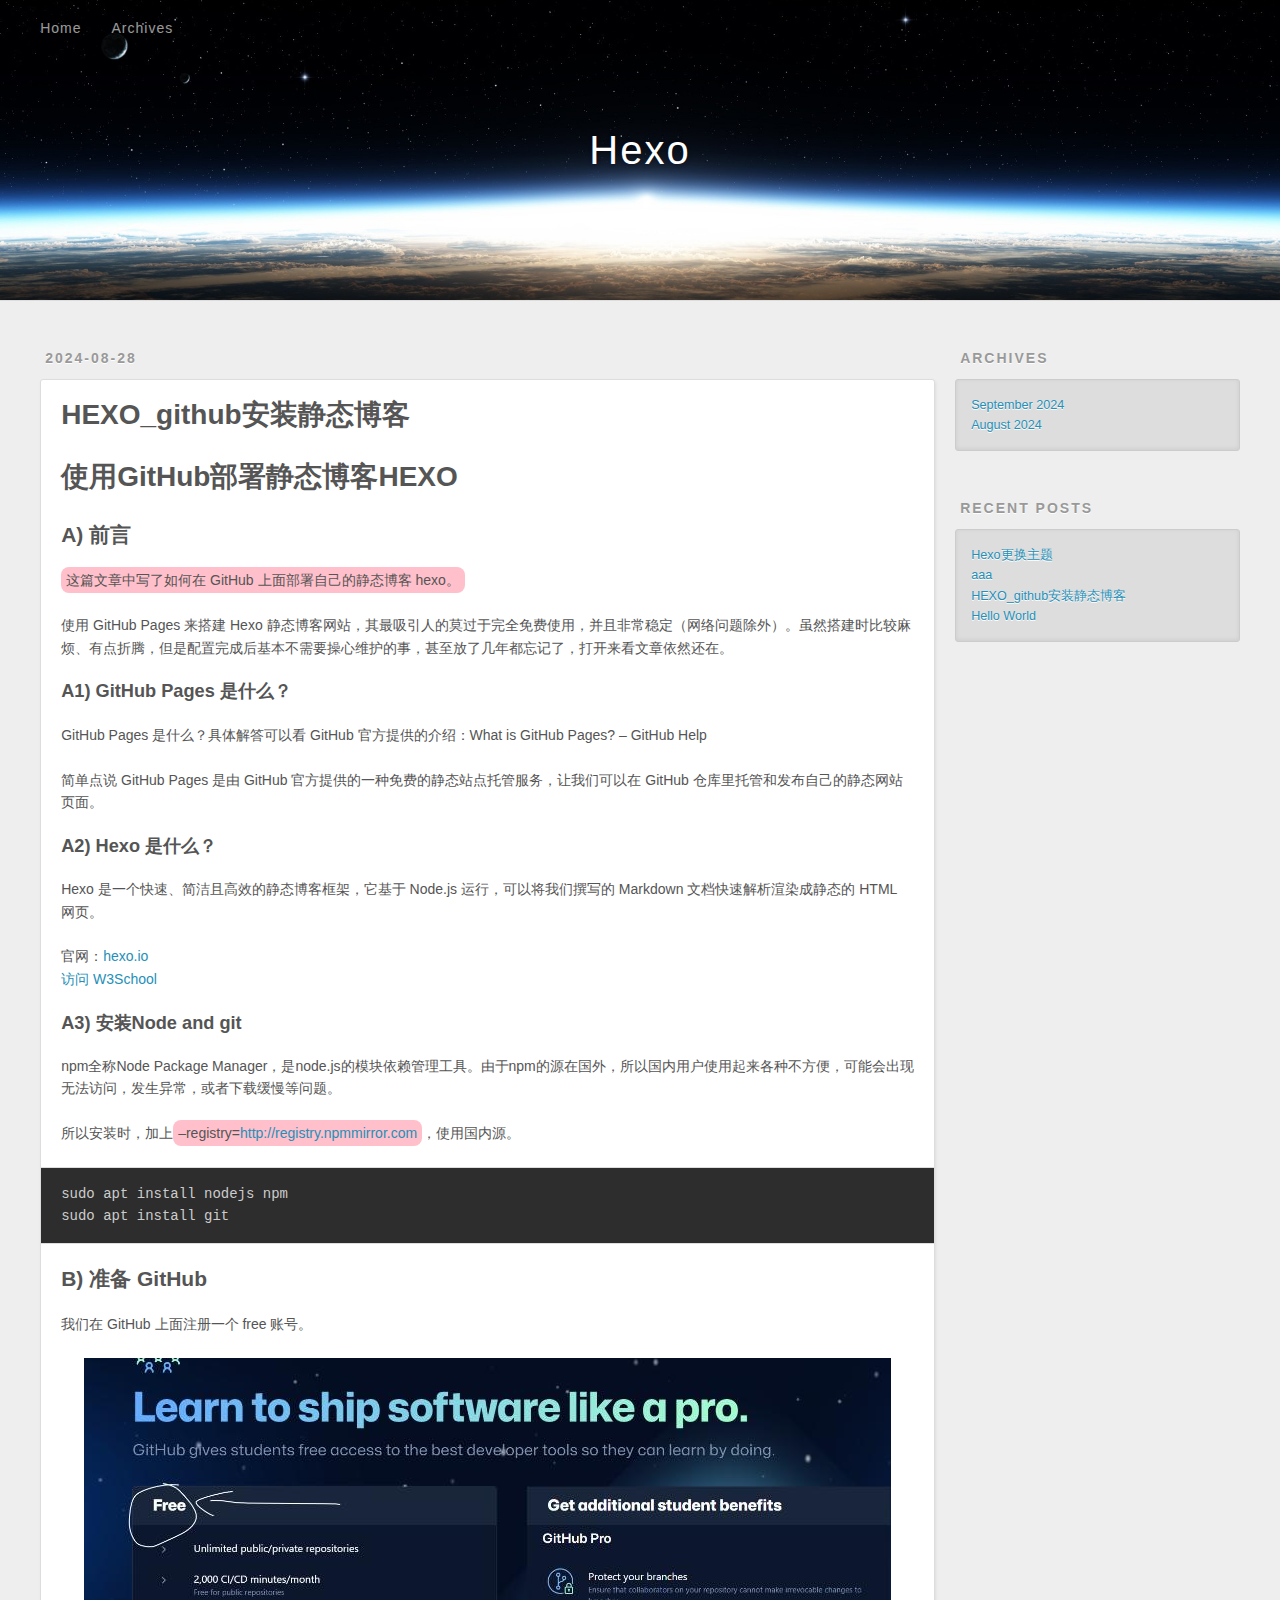
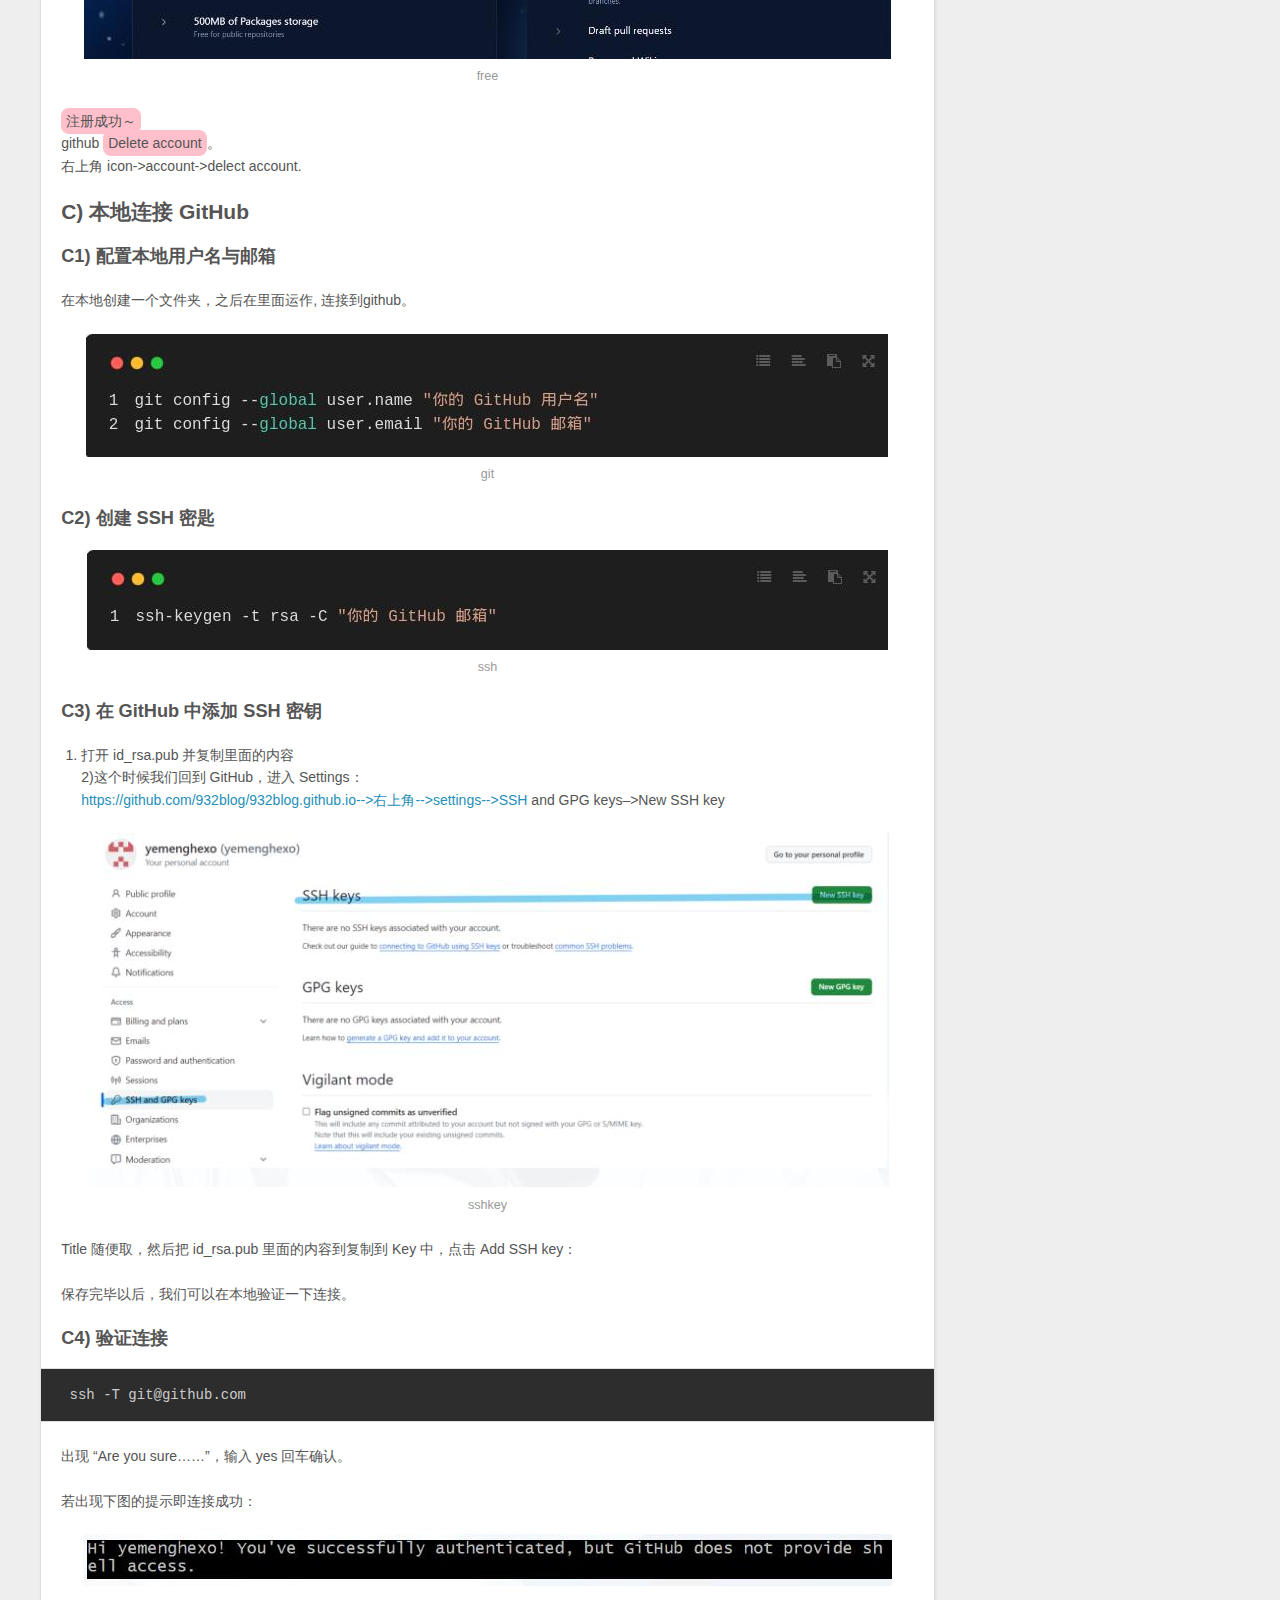
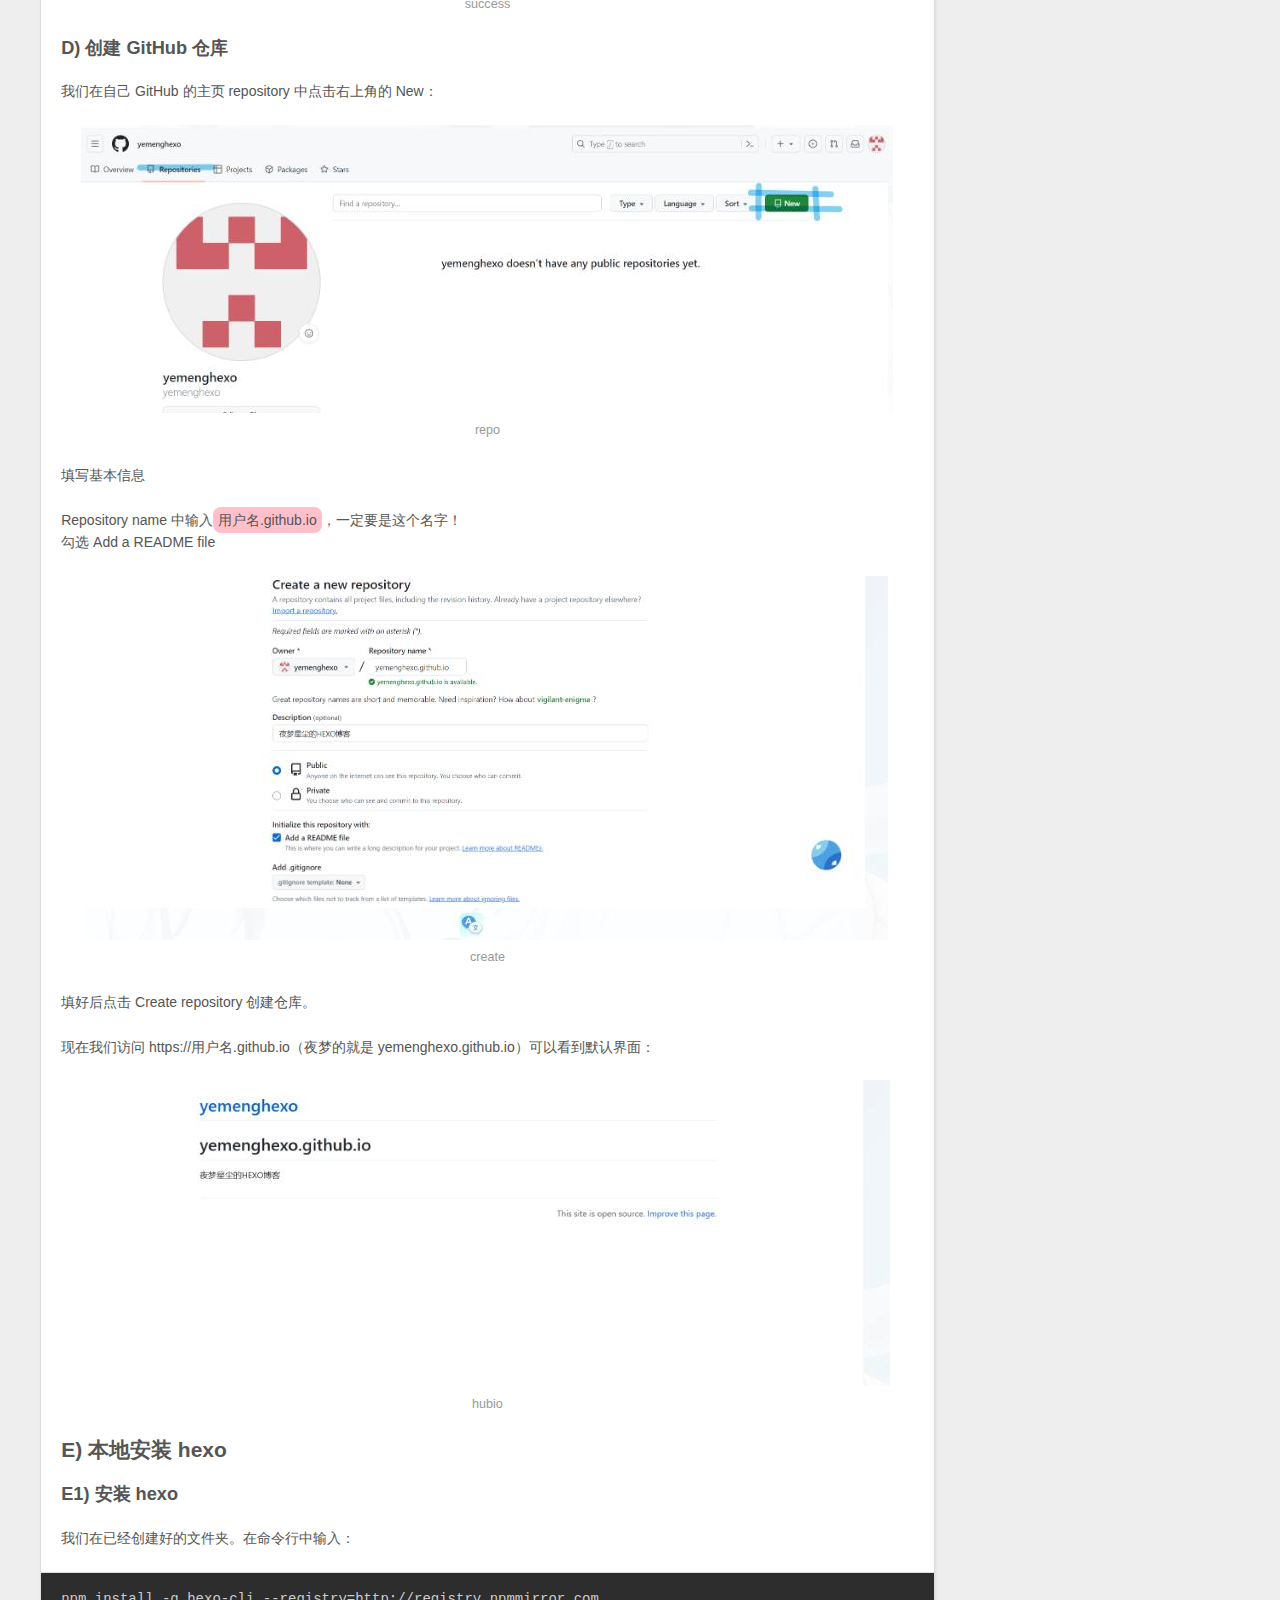
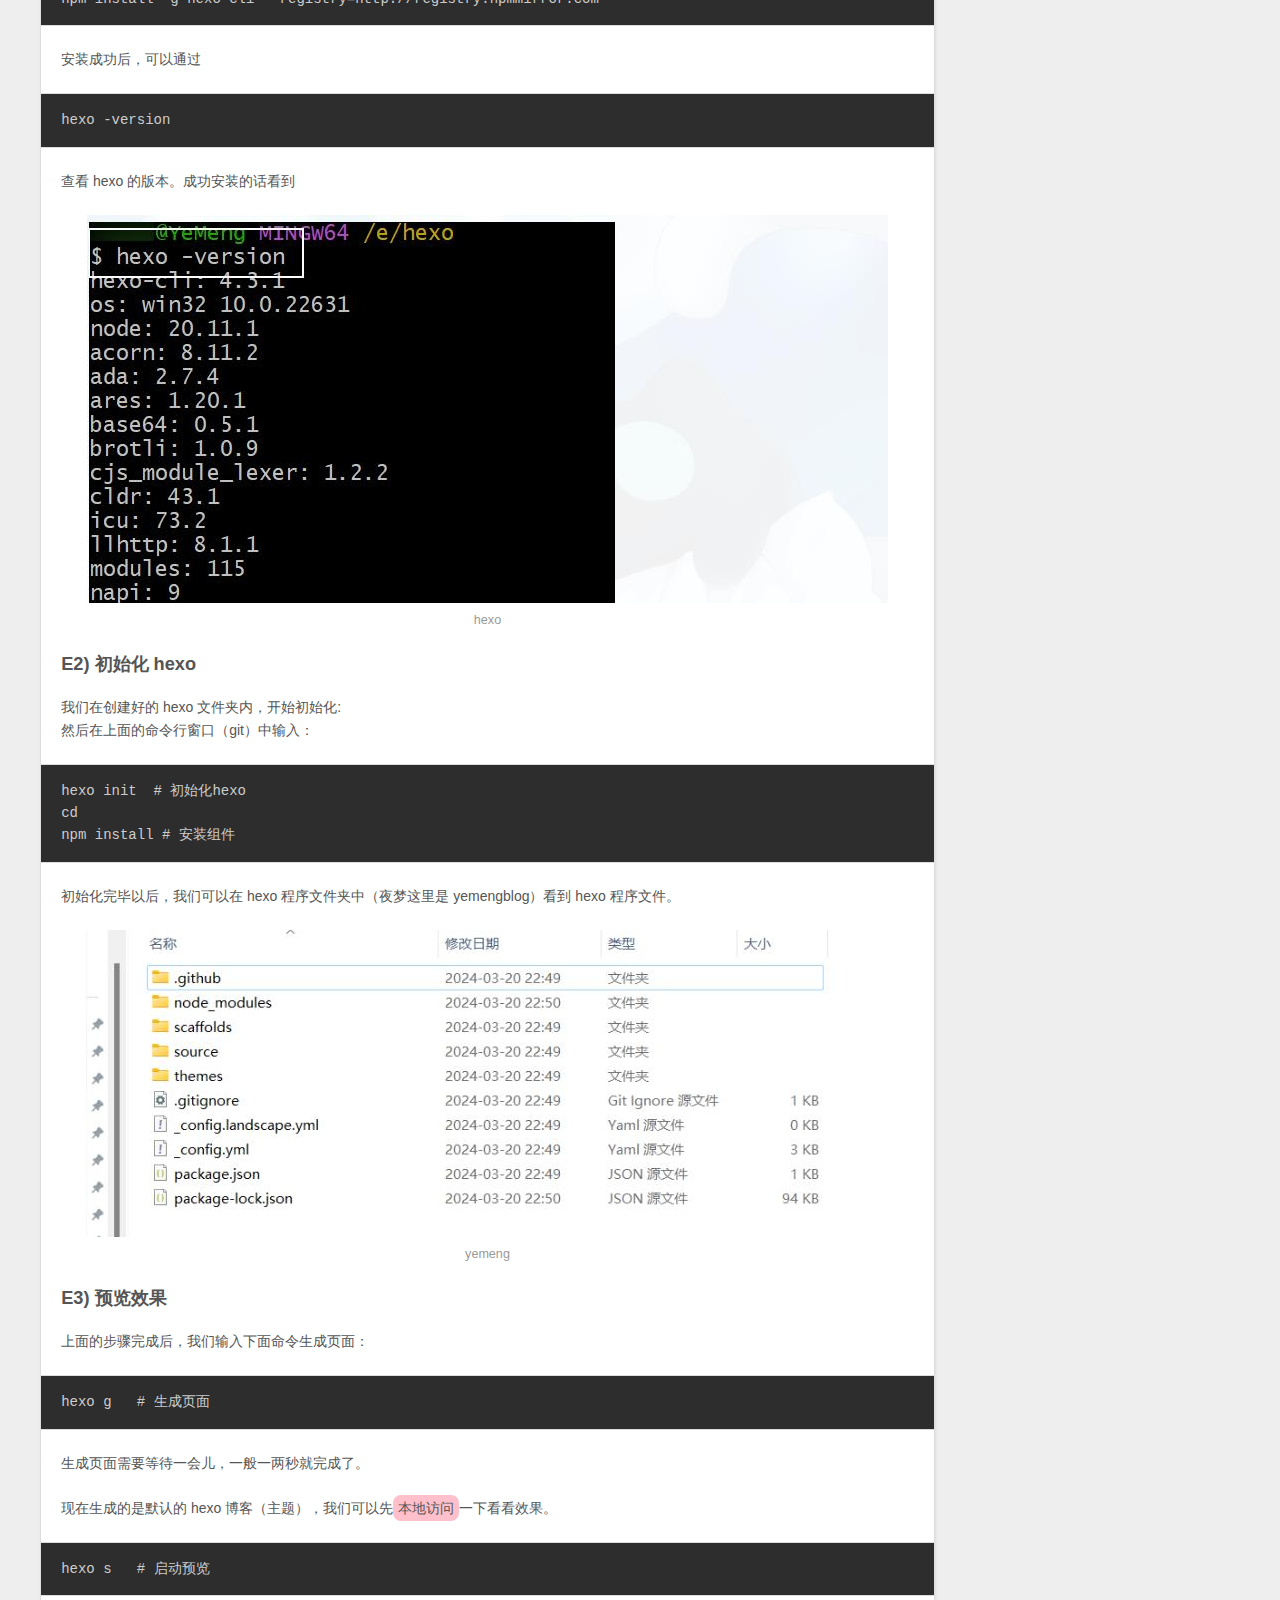
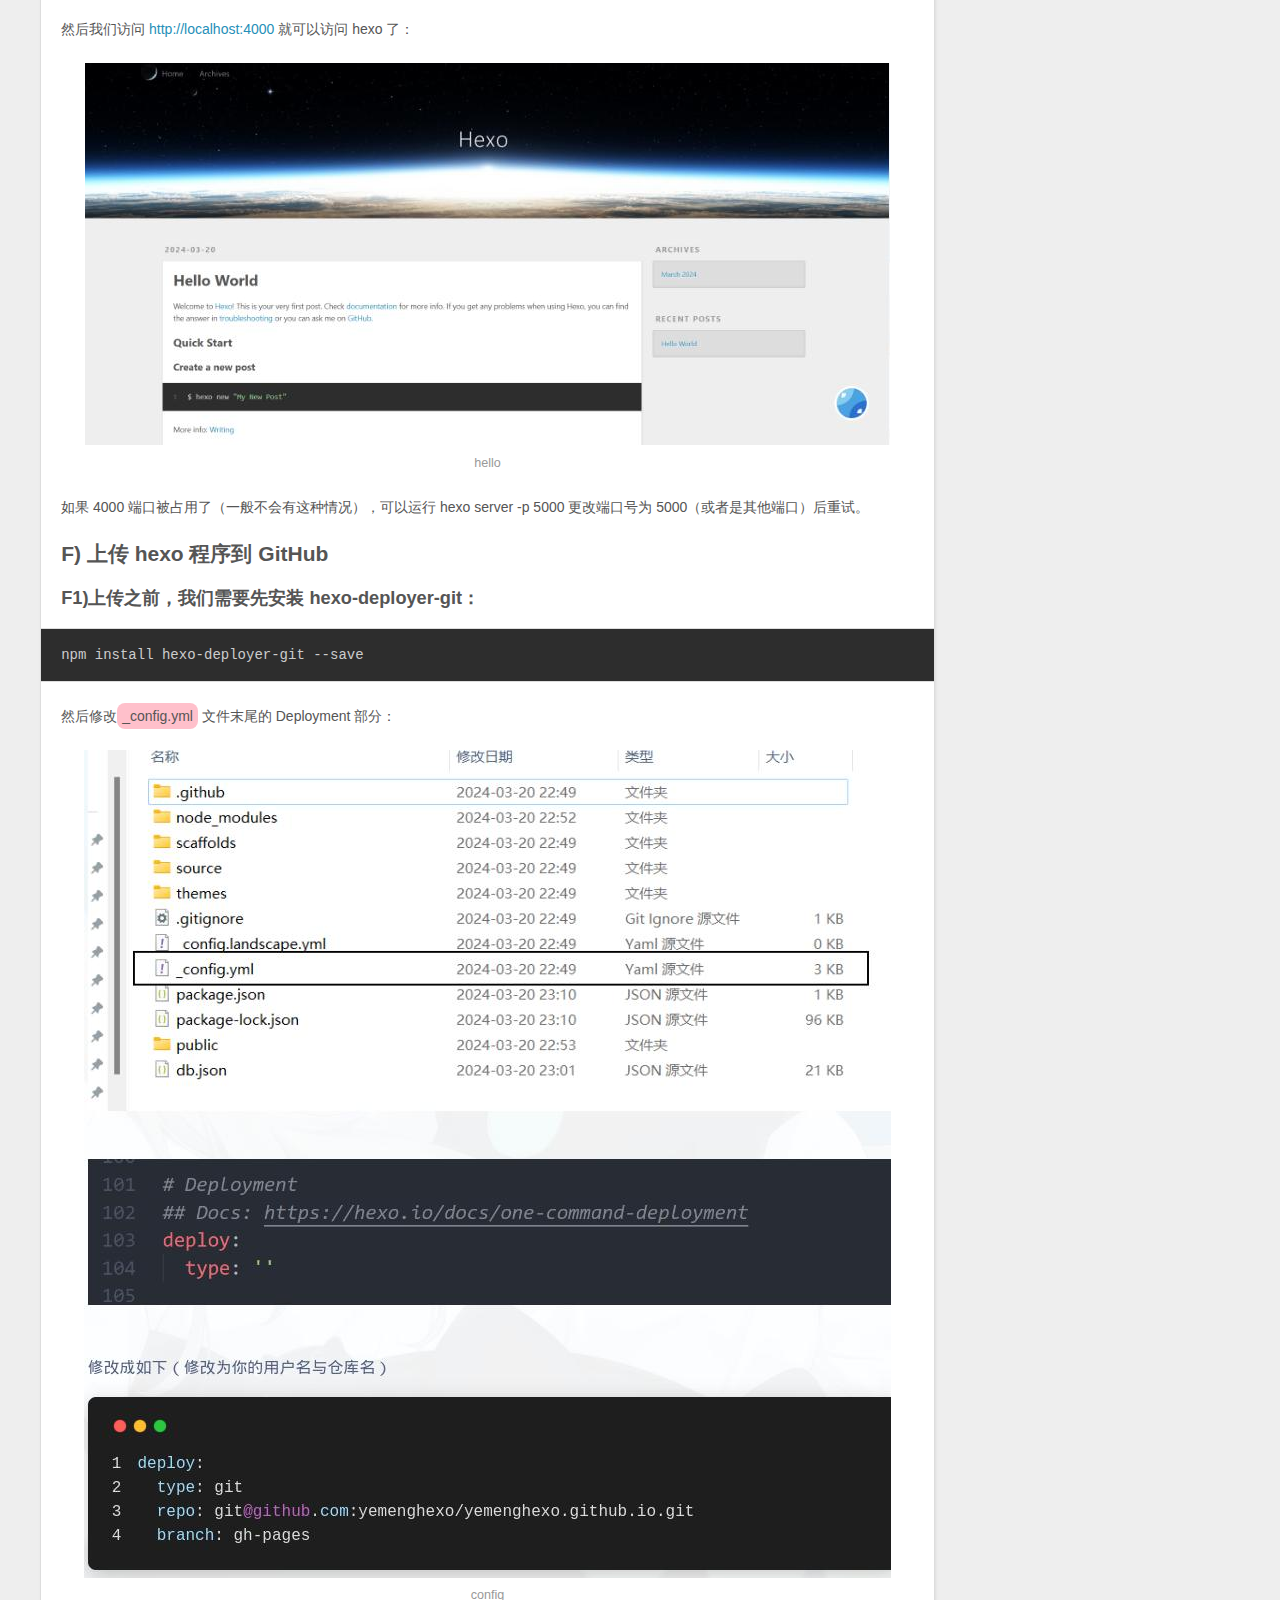
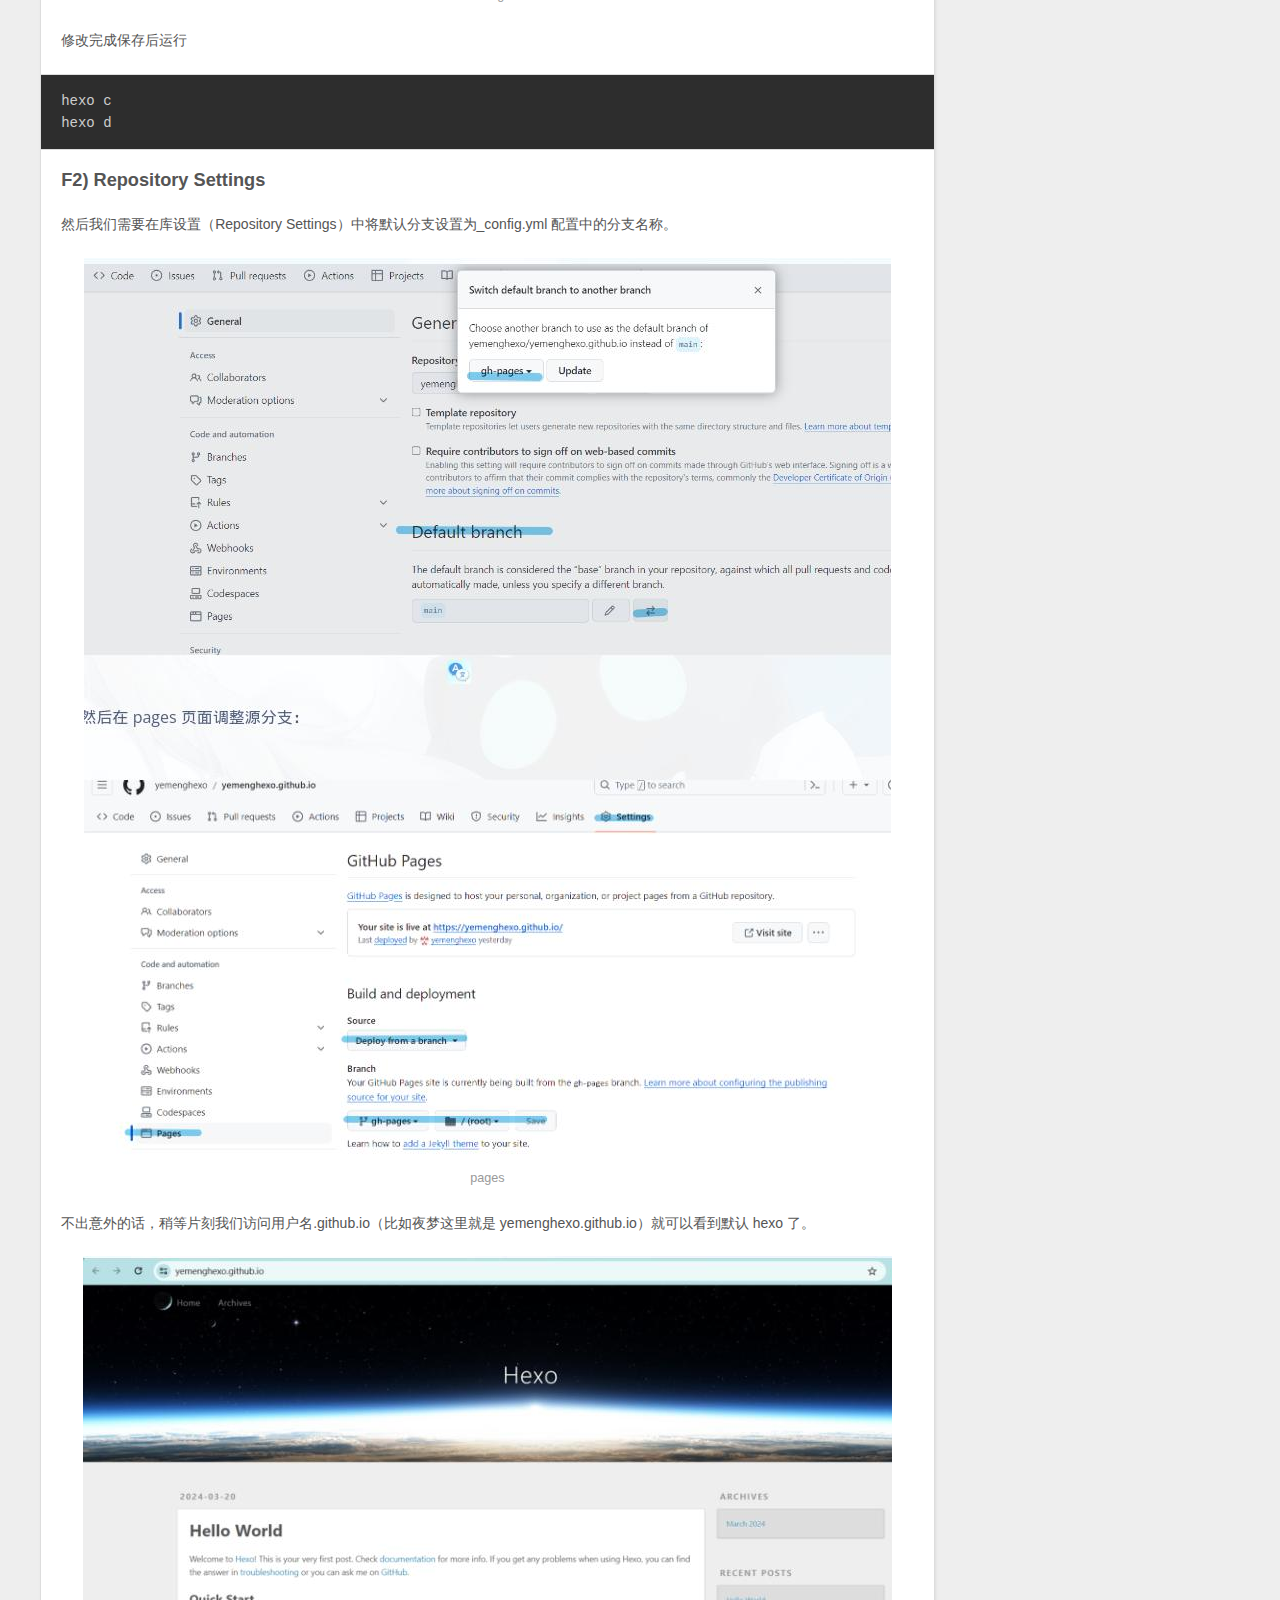
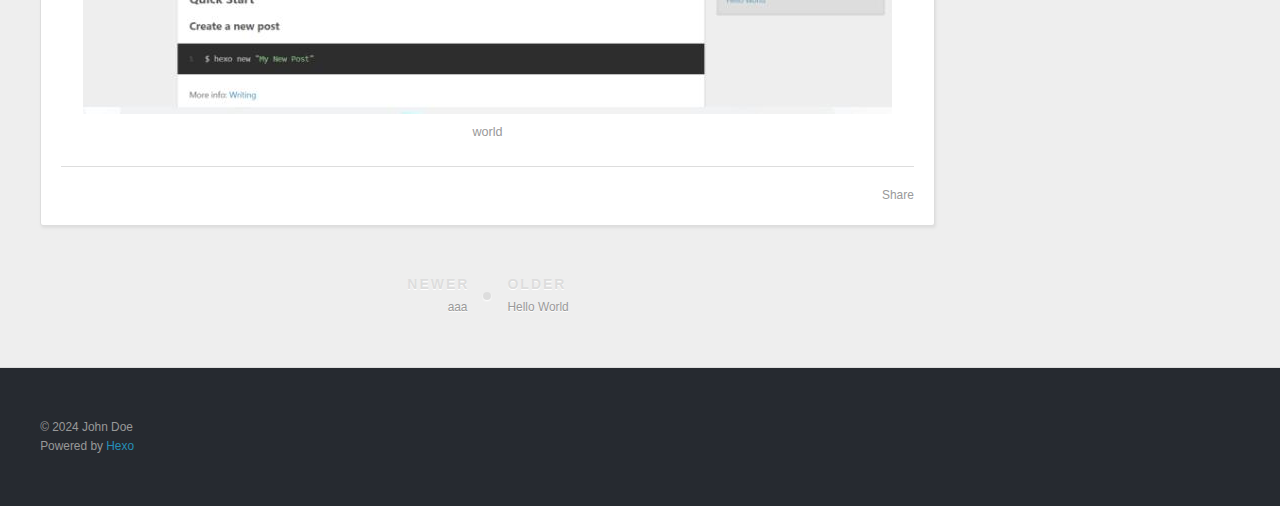
<file: 2024/08/28/HEXO-github安装静态博客/index.html>
<!DOCTYPE html>
<html>
<head>
  <meta charset="utf-8">
  
  
  <title>HEXO_github安装静态博客 | Hexo</title>
  <meta name="viewport" content="width=device-width, initial-scale=1, shrink-to-fit=no">
  <meta name="description" content="hlw {background-color:pink;              padding:5px;              border-radius:8px;              }   使用GitHub部署静态博客HEXOA) 前言这篇文章中写了如何在 GitHub 上面部署自己的静态博客 hexo。 使用 GitHub Pages 来搭建 Hexo 静态博客网站，其">
<meta property="og:type" content="article">
<meta property="og:title" content="HEXO_github安装静态博客">
<meta property="og:url" content="http://example.com/2024/08/28/HEXO-github%E5%AE%89%E8%A3%85%E9%9D%99%E6%80%81%E5%8D%9A%E5%AE%A2/index.html">
<meta property="og:site_name" content="Hexo">
<meta property="og:description" content="hlw {background-color:pink;              padding:5px;              border-radius:8px;              }   使用GitHub部署静态博客HEXOA) 前言这篇文章中写了如何在 GitHub 上面部署自己的静态博客 hexo。 使用 GitHub Pages 来搭建 Hexo 静态博客网站，其">
<meta property="og:locale" content="en_US">
<meta property="og:image" content="http://example.com/2024/08/28/HEXO-github%E5%AE%89%E8%A3%85%E9%9D%99%E6%80%81%E5%8D%9A%E5%AE%A2/free.jpg">
<meta property="og:image" content="http://example.com/2024/08/28/HEXO-github%E5%AE%89%E8%A3%85%E9%9D%99%E6%80%81%E5%8D%9A%E5%AE%A2/git.jpg">
<meta property="og:image" content="http://example.com/2024/08/28/HEXO-github%E5%AE%89%E8%A3%85%E9%9D%99%E6%80%81%E5%8D%9A%E5%AE%A2/ssh.jpg">
<meta property="og:image" content="http://example.com/2024/08/28/HEXO-github%E5%AE%89%E8%A3%85%E9%9D%99%E6%80%81%E5%8D%9A%E5%AE%A2/sshkey.jpg">
<meta property="og:image" content="http://example.com/2024/08/28/HEXO-github%E5%AE%89%E8%A3%85%E9%9D%99%E6%80%81%E5%8D%9A%E5%AE%A2/success.jpg">
<meta property="og:image" content="http://example.com/2024/08/28/HEXO-github%E5%AE%89%E8%A3%85%E9%9D%99%E6%80%81%E5%8D%9A%E5%AE%A2/repo.jpg">
<meta property="og:image" content="http://example.com/2024/08/28/HEXO-github%E5%AE%89%E8%A3%85%E9%9D%99%E6%80%81%E5%8D%9A%E5%AE%A2/create.jpg">
<meta property="og:image" content="http://example.com/2024/08/28/HEXO-github%E5%AE%89%E8%A3%85%E9%9D%99%E6%80%81%E5%8D%9A%E5%AE%A2/hubio.jpg">
<meta property="og:image" content="http://example.com/2024/08/28/HEXO-github%E5%AE%89%E8%A3%85%E9%9D%99%E6%80%81%E5%8D%9A%E5%AE%A2/hexo.jpg">
<meta property="og:image" content="http://example.com/2024/08/28/HEXO-github%E5%AE%89%E8%A3%85%E9%9D%99%E6%80%81%E5%8D%9A%E5%AE%A2/yemeng.jpg">
<meta property="og:image" content="http://example.com/2024/08/28/HEXO-github%E5%AE%89%E8%A3%85%E9%9D%99%E6%80%81%E5%8D%9A%E5%AE%A2/hello.jpg">
<meta property="og:image" content="http://example.com/2024/08/28/HEXO-github%E5%AE%89%E8%A3%85%E9%9D%99%E6%80%81%E5%8D%9A%E5%AE%A2/config.jpg">
<meta property="og:image" content="http://example.com/2024/08/28/HEXO-github%E5%AE%89%E8%A3%85%E9%9D%99%E6%80%81%E5%8D%9A%E5%AE%A2/pages.jpg">
<meta property="og:image" content="http://example.com/2024/08/28/HEXO-github%E5%AE%89%E8%A3%85%E9%9D%99%E6%80%81%E5%8D%9A%E5%AE%A2/world.jpg">
<meta property="article:published_time" content="2024-08-28T07:43:14.000Z">
<meta property="article:modified_time" content="2024-08-29T01:33:50.112Z">
<meta property="article:author" content="John Doe">
<meta name="twitter:card" content="summary">
<meta name="twitter:image" content="http://example.com/2024/08/28/HEXO-github%E5%AE%89%E8%A3%85%E9%9D%99%E6%80%81%E5%8D%9A%E5%AE%A2/free.jpg">
  
    <link rel="alternate" href="/atom.xml" title="Hexo" type="application/atom+xml">
  
  
    <link rel="shortcut icon" href="/favicon.png">
  
  
  
<link rel="stylesheet" href="/css/style.css">

  
    
<link rel="stylesheet" href="/fancybox/jquery.fancybox.min.css">

  
  
<meta name="generator" content="Hexo 7.3.0"></head>

<body>
  <div id="container">
    <div id="wrap">
      <header id="header">
  <div id="banner"></div>
  <div id="header-outer" class="outer">
    <div id="header-title" class="inner">
      <h1 id="logo-wrap">
        <a href="/" id="logo">Hexo</a>
      </h1>
      
    </div>
    <div id="header-inner" class="inner">
      <nav id="main-nav">
        <a id="main-nav-toggle" class="nav-icon"><span class="fa fa-bars"></span></a>
        
          <a class="main-nav-link" href="/">Home</a>
        
          <a class="main-nav-link" href="/archives">Archives</a>
        
      </nav>
      <nav id="sub-nav">
        
        
          <a class="nav-icon" href="/atom.xml" title="RSS Feed"><span class="fa fa-rss"></span></a>
        
        <a class="nav-icon nav-search-btn" title="Search"><span class="fa fa-search"></span></a>
      </nav>
      <div id="search-form-wrap">
        <form action="//google.com/search" method="get" accept-charset="UTF-8" class="search-form"><input type="search" name="q" class="search-form-input" placeholder="Search"><button type="submit" class="search-form-submit">&#xF002;</button><input type="hidden" name="sitesearch" value="http://example.com"></form>
      </div>
    </div>
  </div>
</header>

      <div class="outer">
        <section id="main"><article id="post-HEXO-github安装静态博客" class="h-entry article article-type-post" itemprop="blogPost" itemscope itemtype="https://schema.org/BlogPosting">
  <div class="article-meta">
    <a href="/2024/08/28/HEXO-github%E5%AE%89%E8%A3%85%E9%9D%99%E6%80%81%E5%8D%9A%E5%AE%A2/" class="article-date">
  <time class="dt-published" datetime="2024-08-28T07:43:14.000Z" itemprop="datePublished">2024-08-28</time>
</a>
    
  </div>
  <div class="article-inner">
    
    
      <header class="article-header">
        
  
    <h1 class="p-name article-title" itemprop="headline name">
      HEXO_github安装静态博客
    </h1>
  

      </header>
    
    <div class="e-content article-entry" itemprop="articleBody">
      
        <style>
    hlw {background-color:pink;
             padding:5px;
             border-radius:8px;
             }
</style>

<h1 id="使用GitHub部署静态博客HEXO"><a href="#使用GitHub部署静态博客HEXO" class="headerlink" title="使用GitHub部署静态博客HEXO"></a>使用GitHub部署静态博客HEXO</h1><h2 id="A-前言"><a href="#A-前言" class="headerlink" title="A) 前言"></a>A) 前言</h2><p><hlw>这篇文章中写了如何在 GitHub 上面部署自己的静态博客 hexo。</hlw></p>
<p>使用 GitHub Pages 来搭建 Hexo 静态博客网站，其最吸引人的莫过于完全免费使用，并且非常稳定（网络问题除外）。虽然搭建时比较麻烦、有点折腾，但是配置完成后基本不需要操心维护的事，甚至放了几年都忘记了，打开来看文章依然还在。</p>
<h3 id="A1-GitHub-Pages-是什么？"><a href="#A1-GitHub-Pages-是什么？" class="headerlink" title="A1) GitHub Pages 是什么？"></a>A1) GitHub Pages 是什么？</h3><p>GitHub Pages 是什么？具体解答可以看 GitHub 官方提供的介绍：What is GitHub Pages? – GitHub Help</p>
<p>简单点说 GitHub Pages 是由 GitHub 官方提供的一种免费的静态站点托管服务，让我们可以在 GitHub 仓库里托管和发布自己的静态网站页面。</p>
<h3 id="A2-Hexo-是什么？"><a href="#A2-Hexo-是什么？" class="headerlink" title="A2) Hexo 是什么？"></a>A2) Hexo 是什么？</h3><p>Hexo 是一个快速、简洁且高效的静态博客框架，它基于 Node.js 运行，可以将我们撰写的 Markdown 文档快速解析渲染成静态的 HTML 网页。</p>
<p>官网：<a target="_blank" rel="noopener" href="https://www.hexo.io/">hexo.io</a><br><a target="_blank" rel="noopener" href="http://www.w3school.com.cn/">访问 W3School</a></p>
<h3 id="A3-安装Node-and-git"><a href="#A3-安装Node-and-git" class="headerlink" title="A3) 安装Node and git"></a>A3) 安装Node and git</h3><p>npm全称Node Package Manager，是node.js的模块依赖管理工具。由于npm的源在国外，所以国内用户使用起来各种不方便，可能会出现无法访问，发生异常，或者下载缓慢等问题。</p>
<p>所以安装时，加上<hlw>–registry&#x3D;<a target="_blank" rel="noopener" href="http://registry.npmmirror.com/">http://registry.npmmirror.com</a></hlw>，使用国内源。</p>
<pre>
sudo apt install nodejs npm
sudo apt install git
</pre>

<h2 id="B-准备-GitHub"><a href="#B-准备-GitHub" class="headerlink" title="B) 准备 GitHub"></a>B) 准备 GitHub</h2><p>我们在 GitHub 上面注册一个 free 账号。</p>
<p><img src="/2024/08/28/HEXO-github%E5%AE%89%E8%A3%85%E9%9D%99%E6%80%81%E5%8D%9A%E5%AE%A2/free.jpg" alt="free"></p>
<p><hlw>注册成功～</hlw><br>github <hlw>Delete account</hlw>。<br>右上角 icon-&gt;account-&gt;delect account.</p>
<h2 id="C-本地连接-GitHub"><a href="#C-本地连接-GitHub" class="headerlink" title="C) 本地连接 GitHub"></a>C) 本地连接 GitHub</h2><h3 id="C1-配置本地用户名与邮箱"><a href="#C1-配置本地用户名与邮箱" class="headerlink" title="C1) 配置本地用户名与邮箱"></a>C1) 配置本地用户名与邮箱</h3><p>在本地创建一个文件夹，之后在里面运作, 连接到github。</p>
<p><img src="/2024/08/28/HEXO-github%E5%AE%89%E8%A3%85%E9%9D%99%E6%80%81%E5%8D%9A%E5%AE%A2/git.jpg" alt="git"></p>
<h3 id="C2-创建-SSH-密匙"><a href="#C2-创建-SSH-密匙" class="headerlink" title="C2) 创建 SSH 密匙"></a>C2) 创建 SSH 密匙</h3><p><img src="/2024/08/28/HEXO-github%E5%AE%89%E8%A3%85%E9%9D%99%E6%80%81%E5%8D%9A%E5%AE%A2/ssh.jpg" alt="ssh"></p>
<h3 id="C3-在-GitHub-中添加-SSH-密钥"><a href="#C3-在-GitHub-中添加-SSH-密钥" class="headerlink" title="C3) 在 GitHub 中添加 SSH 密钥"></a>C3) 在 GitHub 中添加 SSH 密钥</h3><ol>
<li>打开 id_rsa.pub 并复制里面的内容<br>2)这个时候我们回到 GitHub，进入 Settings：<br><a target="_blank" rel="noopener" href="https://github.com/932blog/932blog.github.io--%3E%E5%8F%B3%E4%B8%8A%E8%A7%92--%3Esettings--%3ESSH">https://github.com/932blog/932blog.github.io--&gt;右上角--&gt;settings--&gt;SSH</a> and GPG keys–&gt;New SSH key</li>
</ol>
<p><img src="/2024/08/28/HEXO-github%E5%AE%89%E8%A3%85%E9%9D%99%E6%80%81%E5%8D%9A%E5%AE%A2/sshkey.jpg" alt="sshkey"></p>
<p>Title 随便取，然后把 id_rsa.pub 里面的内容到复制到 Key 中，点击 Add SSH key：</p>
<p>保存完毕以后，我们可以在本地验证一下连接。</p>
<h3 id="C4-验证连接"><a href="#C4-验证连接" class="headerlink" title="C4) 验证连接"></a>C4) 验证连接</h3><pre> ssh -T git@github.com </pre>

<p>出现 “Are you sure……”，输入 yes 回车确认。</p>
<p>若出现下图的提示即连接成功：</p>
<p><img src="/2024/08/28/HEXO-github%E5%AE%89%E8%A3%85%E9%9D%99%E6%80%81%E5%8D%9A%E5%AE%A2/success.jpg" alt="success"></p>
<h3 id="D-创建-GitHub-仓库"><a href="#D-创建-GitHub-仓库" class="headerlink" title="D) 创建 GitHub 仓库"></a>D) 创建 GitHub 仓库</h3><p>我们在自己 GitHub 的主页 repository 中点击右上角的 New：</p>
<p><img src="/2024/08/28/HEXO-github%E5%AE%89%E8%A3%85%E9%9D%99%E6%80%81%E5%8D%9A%E5%AE%A2/repo.jpg" alt="repo"></p>
<p>填写基本信息</p>
<p>Repository name 中输入<hlw>用户名.github.io</hlw>，一定要是这个名字！<br>勾选 Add a README file</p>
<p><img src="/2024/08/28/HEXO-github%E5%AE%89%E8%A3%85%E9%9D%99%E6%80%81%E5%8D%9A%E5%AE%A2/create.jpg" alt="create"></p>
<p>填好后点击 Create repository 创建仓库。</p>
<p>现在我们访问 https:&#x2F;&#x2F;用户名.github.io（夜梦的就是 yemenghexo.github.io）可以看到默认界面：</p>
<p><img src="/2024/08/28/HEXO-github%E5%AE%89%E8%A3%85%E9%9D%99%E6%80%81%E5%8D%9A%E5%AE%A2/hubio.jpg" alt="hubio"></p>
<h2 id="E-本地安装-hexo"><a href="#E-本地安装-hexo" class="headerlink" title="E) 本地安装 hexo"></a>E) 本地安装 hexo</h2><h3 id="E1-安装-hexo"><a href="#E1-安装-hexo" class="headerlink" title="E1) 安装 hexo"></a>E1) 安装 hexo</h3><p>我们在已经创建好的文件夹。在命令行中输入：</p>
<pre>npm install -g hexo-cli --registry=http://registry.npmmirror.com</pre>

<p>安装成功后，可以通过</p>
<pre>hexo -version</pre>

<p>查看 hexo 的版本。成功安装的话看到</p>
<p><img src="/2024/08/28/HEXO-github%E5%AE%89%E8%A3%85%E9%9D%99%E6%80%81%E5%8D%9A%E5%AE%A2/hexo.jpg" alt="hexo"></p>
<h3 id="E2-初始化-hexo"><a href="#E2-初始化-hexo" class="headerlink" title="E2) 初始化 hexo"></a>E2) 初始化 hexo</h3><p>我们在创建好的 hexo 文件夹内，开始初始化:<br>然后在上面的命令行窗口（git）中输入：</p>
<pre>
hexo init <folder> # 初始化hexo
cd <folder>
npm install # 安装组件
</folder></folder></pre>

<p>初始化完毕以后，我们可以在 hexo 程序文件夹中（夜梦这里是 yemengblog）看到 hexo 程序文件。</p>
<p><img src="/2024/08/28/HEXO-github%E5%AE%89%E8%A3%85%E9%9D%99%E6%80%81%E5%8D%9A%E5%AE%A2/yemeng.jpg" alt="yemeng"></p>
<h3 id="E3-预览效果"><a href="#E3-预览效果" class="headerlink" title="E3) 预览效果"></a>E3) 预览效果</h3><p>上面的步骤完成后，我们输入下面命令生成页面：</p>
<pre>hexo g   # 生成页面</pre>

<p>生成页面需要等待一会儿，一般一两秒就完成了。</p>
<p>现在生成的是默认的 hexo 博客（主题），我们可以先<hlw>本地访问</hlw>一下看看效果。</p>
<pre>hexo s   # 启动预览</pre>

<p>然后我们访问 <a target="_blank" rel="noopener" href="http://localhost:4000/">http://localhost:4000</a> 就可以访问 hexo 了：</p>
<p><img src="/2024/08/28/HEXO-github%E5%AE%89%E8%A3%85%E9%9D%99%E6%80%81%E5%8D%9A%E5%AE%A2/hello.jpg" alt="hello"></p>
<p>如果 4000 端口被占用了（一般不会有这种情况），可以运行 hexo server -p 5000 更改端口号为 5000（或者是其他端口）后重试。</p>
<h2 id="F-上传-hexo-程序到-GitHub"><a href="#F-上传-hexo-程序到-GitHub" class="headerlink" title="F) 上传 hexo 程序到 GitHub"></a>F) 上传 hexo 程序到 GitHub</h2><h3 id="F1-上传之前，我们需要先安装-hexo-deployer-git："><a href="#F1-上传之前，我们需要先安装-hexo-deployer-git：" class="headerlink" title="F1)上传之前，我们需要先安装 hexo-deployer-git："></a>F1)上传之前，我们需要先安装 hexo-deployer-git：</h3><pre>npm install hexo-deployer-git --save</pre>

<p>然后修改<hlw>_config.yml</hlw> 文件末尾的 Deployment 部分：</p>
<p><img src="/2024/08/28/HEXO-github%E5%AE%89%E8%A3%85%E9%9D%99%E6%80%81%E5%8D%9A%E5%AE%A2/config.jpg" alt="config"></p>
<p>修改完成保存后运行</p>
<pre>
hexo c
hexo d
</pre>

<h3 id="F2-Repository-Settings"><a href="#F2-Repository-Settings" class="headerlink" title="F2) Repository Settings"></a>F2) Repository Settings</h3><p>然后我们需要在库设置（Repository Settings）中将默认分支设置为_config.yml 配置中的分支名称。</p>
<p><img src="/2024/08/28/HEXO-github%E5%AE%89%E8%A3%85%E9%9D%99%E6%80%81%E5%8D%9A%E5%AE%A2/pages.jpg" alt="pages"></p>
<p>不出意外的话，稍等片刻我们访问用户名.github.io（比如夜梦这里就是 yemenghexo.github.io）就可以看到默认 hexo 了。</p>
<p><img src="/2024/08/28/HEXO-github%E5%AE%89%E8%A3%85%E9%9D%99%E6%80%81%E5%8D%9A%E5%AE%A2/world.jpg" alt="world"></p>

      
    </div>
    <footer class="article-footer">
      <a data-url="http://example.com/2024/08/28/HEXO-github%E5%AE%89%E8%A3%85%E9%9D%99%E6%80%81%E5%8D%9A%E5%AE%A2/" data-id="cm0djwcr20000dz7ff39qean5" data-title="HEXO_github安装静态博客" class="article-share-link"><span class="fa fa-share">Share</span></a>
      
      
      
    </footer>
  </div>
  
    
<nav id="article-nav">
  
    <a href="/2024/08/28/aaa/" id="article-nav-newer" class="article-nav-link-wrap">
      <strong class="article-nav-caption">Newer</strong>
      <div class="article-nav-title">
        
          aaa
        
      </div>
    </a>
  
  
    <a href="/2024/08/28/hello-world/" id="article-nav-older" class="article-nav-link-wrap">
      <strong class="article-nav-caption">Older</strong>
      <div class="article-nav-title">Hello World</div>
    </a>
  
</nav>

  
</article>


</section>
        
          <aside id="sidebar">
  
    

  
    

  
    
  
    
  <div class="widget-wrap">
    <h3 class="widget-title">Archives</h3>
    <div class="widget">
      <ul class="archive-list"><li class="archive-list-item"><a class="archive-list-link" href="/archives/2024/09/">September 2024</a></li><li class="archive-list-item"><a class="archive-list-link" href="/archives/2024/08/">August 2024</a></li></ul>
    </div>
  </div>


  
    
  <div class="widget-wrap">
    <h3 class="widget-title">Recent Posts</h3>
    <div class="widget">
      <ul>
        
          <li>
            <a href="/2024/09/02/Hexo%E6%9B%B4%E6%8D%A2%E4%B8%BB%E9%A2%98/">Hexo更换主题</a>
          </li>
        
          <li>
            <a href="/2024/08/28/aaa/">aaa</a>
          </li>
        
          <li>
            <a href="/2024/08/28/HEXO-github%E5%AE%89%E8%A3%85%E9%9D%99%E6%80%81%E5%8D%9A%E5%AE%A2/">HEXO_github安装静态博客</a>
          </li>
        
          <li>
            <a href="/2024/08/28/hello-world/">Hello World</a>
          </li>
        
      </ul>
    </div>
  </div>

  
</aside>
        
      </div>
      <footer id="footer">
  
  <div class="outer">
    <div id="footer-info" class="inner">
      
      &copy; 2024 John Doe<br>
      Powered by <a href="https://hexo.io/" target="_blank">Hexo</a>
    </div>
  </div>
</footer>

    </div>
    <nav id="mobile-nav">
  
    <a href="/" class="mobile-nav-link">Home</a>
  
    <a href="/archives" class="mobile-nav-link">Archives</a>
  
</nav>
    


<script src="/js/jquery-3.6.4.min.js"></script>



  
<script src="/fancybox/jquery.fancybox.min.js"></script>




<script src="/js/script.js"></script>





  </div>
</body>
</html>
</file>
<file: css/style.css>
body {
  width: 100%;
}
body:before,
body:after {
  content: "";
  display: table;
}
body:after {
  clear: both;
}
html,
body,
div,
span,
applet,
object,
iframe,
h1,
h2,
h3,
h4,
h5,
h6,
p,
blockquote,
pre,
a,
abbr,
acronym,
address,
big,
cite,
code,
del,
dfn,
em,
img,
ins,
kbd,
q,
s,
samp,
small,
strike,
strong,
sub,
sup,
tt,
var,
dl,
dt,
dd,
ol,
ul,
li,
fieldset,
form,
label,
legend,
table,
caption,
tbody,
tfoot,
thead,
tr,
th,
td {
  margin: 0;
  padding: 0;
  border: 0;
  outline: 0;
  font-weight: inherit;
  font-style: inherit;
  font-family: inherit;
  font-size: 100%;
  vertical-align: baseline;
}
body {
  line-height: 1;
  color: #000;
  background: #fff;
}
ol,
ul {
  list-style: none;
}
table {
  border-collapse: separate;
  border-spacing: 0;
  vertical-align: middle;
}
caption,
th,
td {
  text-align: left;
  font-weight: normal;
  vertical-align: middle;
}
a img {
  border: none;
}
input,
button {
  margin: 0;
  padding: 0;
}
input::-moz-focus-inner,
button::-moz-focus-inner {
  border: 0;
  padding: 0;
}
html,
body,
#container {
  height: 100%;
}
body {
  background: #eee;
  font: 14px -apple-system, BlinkMacSystemFont, "Segoe UI", "Roboto", "Oxygen", "Ubuntu", "Cantarell", "Fira Sans", "Droid Sans", "Helvetica Neue", sans-serif;
  -webkit-text-size-adjust: 100%;
}
.outer {
  max-width: 1220px;
  margin: 0 auto;
  padding: 0 20px;
}
.outer:before,
.outer:after {
  content: "";
  display: table;
}
.outer:after {
  clear: both;
}
.inner {
  display: inline;
  float: left;
  width: 98.33333333333333%;
  margin: 0 0.833333333333333%;
}
.left,
.alignleft {
  float: left;
}
.right,
.alignright {
  float: right;
}
.clear {
  clear: both;
}
#container {
  position: relative;
}
.mobile-nav-on {
  overflow: hidden;
}
#wrap {
  height: 100%;
  width: 100%;
  position: absolute;
  top: 0;
  left: 0;
  -webkit-transition: 0.2s ease-out;
  -moz-transition: 0.2s ease-out;
  -ms-transition: 0.2s ease-out;
  transition: 0.2s ease-out;
  z-index: 1;
  background: #eee;
}
.mobile-nav-on #wrap {
  left: 280px;
}
@media screen and (min-width: 768px) {
  #main {
    display: inline;
    float: left;
    width: 73.33333333333333%;
    margin: 0 0.833333333333333%;
  }
}
.article-date,
.article-category-link,
.archive-year,
.widget-title {
  text-decoration: none;
  text-transform: uppercase;
  letter-spacing: 2px;
  color: #999;
  margin-bottom: 1em;
  margin-left: 5px;
  line-height: 1em;
  text-shadow: 0 1px #fff;
  font-weight: bold;
}
.article-inner,
.archive-article-inner {
  background: #fff;
  -webkit-box-shadow: 1px 2px 3px #ddd;
  box-shadow: 1px 2px 3px #ddd;
  border: 1px solid #ddd;
  border-radius: 3px;
}
.article-entry h1,
.widget h1 {
  font-size: 2em;
}
.article-entry h2,
.widget h2 {
  font-size: 1.5em;
}
.article-entry h3,
.widget h3 {
  font-size: 1.3em;
}
.article-entry h4,
.widget h4 {
  font-size: 1.2em;
}
.article-entry h5,
.widget h5 {
  font-size: 1em;
}
.article-entry h6,
.widget h6 {
  font-size: 1em;
  color: #999;
}
.article-entry hr,
.widget hr {
  border: 1px dashed #ddd;
}
.article-entry strong,
.widget strong {
  font-weight: bold;
}
.article-entry em,
.widget em,
.article-entry cite,
.widget cite {
  font-style: italic;
}
.article-entry sup,
.widget sup,
.article-entry sub,
.widget sub {
  font-size: 0.75em;
  line-height: 0;
  position: relative;
  vertical-align: baseline;
}
.article-entry sup,
.widget sup {
  top: -0.5em;
}
.article-entry sub,
.widget sub {
  bottom: -0.2em;
}
.article-entry small,
.widget small {
  font-size: 0.85em;
}
.article-entry acronym,
.widget acronym,
.article-entry abbr,
.widget abbr {
  border-bottom: 1px dotted;
}
.article-entry ul,
.widget ul,
.article-entry ol,
.widget ol,
.article-entry dl,
.widget dl {
  margin: 0 20px;
  line-height: 1.6em;
}
.article-entry ul ul,
.widget ul ul,
.article-entry ol ul,
.widget ol ul,
.article-entry ul ol,
.widget ul ol,
.article-entry ol ol,
.widget ol ol {
  margin-top: 0;
  margin-bottom: 0;
}
.article-entry ul,
.widget ul {
  list-style: disc;
}
.article-entry ol,
.widget ol {
  list-style: decimal;
}
.article-entry dt,
.widget dt {
  font-weight: bold;
}
#header {
  height: 300px;
  position: relative;
  border-bottom: 1px solid #ddd;
}
#header:before,
#header:after {
  content: "";
  position: absolute;
  left: 0;
  right: 0;
  height: 40px;
}
#header:before {
  top: 0;
  background: -webkit-linear-gradient(rgba(0,0,0,0.2), transparent);
  background: -moz-linear-gradient(rgba(0,0,0,0.2), transparent);
  background: -ms-linear-gradient(rgba(0,0,0,0.2), transparent);
  background: linear-gradient(rgba(0,0,0,0.2), transparent);
}
#header:after {
  bottom: 0;
  background: -webkit-linear-gradient(transparent, rgba(0,0,0,0.2));
  background: -moz-linear-gradient(transparent, rgba(0,0,0,0.2));
  background: -ms-linear-gradient(transparent, rgba(0,0,0,0.2));
  background: linear-gradient(transparent, rgba(0,0,0,0.2));
}
#header-outer {
  height: 100%;
  position: relative;
}
#header-inner {
  position: relative;
  overflow: hidden;
}
#banner {
  position: absolute;
  top: 0;
  left: 0;
  width: 100%;
  height: 100%;
  background: url("images/banner.jpg") center #000;
  background-size: cover;
  z-index: -1;
}
#header-title {
  text-align: center;
  height: 40px;
  position: absolute;
  top: 50%;
  left: 0;
  margin-top: -20px;
}
#logo,
#subtitle {
  text-decoration: none;
  color: #fff;
  font-weight: 300;
  text-shadow: 0 1px 4px rgba(0,0,0,0.3);
}
#logo {
  font-size: 40px;
  line-height: 40px;
  letter-spacing: 2px;
}
#subtitle {
  font-size: 16px;
  line-height: 16px;
  letter-spacing: 1px;
}
#subtitle-wrap {
  margin-top: 16px;
}
#main-nav {
  float: left;
  margin-left: -15px;
}
.nav-icon,
.main-nav-link {
  float: left;
  color: #fff;
  opacity: 0.6;
  text-decoration: none;
  text-shadow: 0 1px rgba(0,0,0,0.2);
  -webkit-transition: opacity 0.2s;
  -moz-transition: opacity 0.2s;
  -ms-transition: opacity 0.2s;
  transition: opacity 0.2s;
  display: block;
  padding: 20px 15px;
}
.nav-icon:hover,
.main-nav-link:hover {
  opacity: 1;
}
.nav-icon {
  text-align: center;
  font-size: 14px;
  width: 14px;
  height: 14px;
  padding: 20px 15px;
  position: relative;
  cursor: pointer;
}
.main-nav-link {
  font-weight: 300;
  letter-spacing: 1px;
}
@media screen and (max-width: 479px) {
  .main-nav-link {
    display: none;
  }
}
#main-nav-toggle {
  display: none;
}
@media screen and (max-width: 479px) {
  #main-nav-toggle {
    display: block;
  }
}
#sub-nav {
  float: right;
  margin-right: -15px;
}
#search-form-wrap {
  position: absolute;
  top: 15px;
  width: 150px;
  height: 30px;
  right: -150px;
  opacity: 0;
  -webkit-transition: 0.2s ease-out;
  -moz-transition: 0.2s ease-out;
  -ms-transition: 0.2s ease-out;
  transition: 0.2s ease-out;
}
#search-form-wrap.on {
  opacity: 1;
  right: 0;
}
@media screen and (max-width: 479px) {
  #search-form-wrap {
    width: 100%;
    right: -100%;
  }
}
.search-form {
  position: absolute;
  top: 0;
  left: 0;
  right: 0;
  background: #fff;
  padding: 5px 15px;
  border-radius: 15px;
  -webkit-box-shadow: 0 0 10px rgba(0,0,0,0.3);
  box-shadow: 0 0 10px rgba(0,0,0,0.3);
}
.search-form-input {
  border: none;
  background: none;
  color: #555;
  width: 100%;
  font: 13px -apple-system, BlinkMacSystemFont, "Segoe UI", "Roboto", "Oxygen", "Ubuntu", "Cantarell", "Fira Sans", "Droid Sans", "Helvetica Neue", sans-serif;
  outline: none;
}
.search-form-input::-webkit-search-results-decoration,
.search-form-input::-webkit-search-cancel-button {
  -webkit-appearance: none;
}
.search-form-submit {
  position: absolute;
  top: 50%;
  right: 10px;
  margin-top: -7px;
  font: 13px ForkAwesome;
  border: none;
  background: none;
  color: #bbb;
  cursor: pointer;
}
.search-form-submit:hover,
.search-form-submit:focus {
  color: #777;
}
.article {
  margin: 50px 0;
}
.article-inner {
  overflow: hidden;
}
.article-meta:before,
.article-meta:after {
  content: "";
  display: table;
}
.article-meta:after {
  clear: both;
}
.article-date {
  float: left;
}
.article-category {
  float: left;
  line-height: 1em;
  color: #ccc;
  text-shadow: 0 1px #fff;
  margin-left: 8px;
}
.article-category:before {
  content: "\2022";
}
.article-category-link {
  margin: 0 12px 1em;
}
.article-header {
  padding: 20px 20px 0;
}
.article-title {
  text-decoration: none;
  font-size: 2em;
  font-weight: bold;
  color: #555;
  line-height: 1.1em;
  -webkit-transition: color 0.2s;
  -moz-transition: color 0.2s;
  -ms-transition: color 0.2s;
  transition: color 0.2s;
}
a.article-title:hover {
  color: #258fb8;
}
.article-entry {
  color: #555;
  padding: 0 20px;
}
.article-entry:before,
.article-entry:after {
  content: "";
  display: table;
}
.article-entry:after {
  clear: both;
}
.article-entry p,
.article-entry table {
  line-height: 1.6em;
  margin: 1.6em 0;
}
.article-entry h1,
.article-entry h2,
.article-entry h3,
.article-entry h4,
.article-entry h5,
.article-entry h6 {
  font-weight: bold;
}
.article-entry h1,
.article-entry h2,
.article-entry h3,
.article-entry h4,
.article-entry h5,
.article-entry h6 {
  line-height: 1.1em;
  margin: 1.1em 0;
}
.article-entry a {
  color: #258fb8;
  text-decoration: none;
}
.article-entry a:hover {
  text-decoration: underline;
}
.article-entry ul,
.article-entry ol,
.article-entry dl {
  margin-top: 1.6em;
  margin-bottom: 1.6em;
}
.article-entry img,
.article-entry video {
  max-width: 100%;
  height: auto;
  display: block;
  margin: auto;
}
.article-entry iframe {
  border: none;
}
.article-entry table {
  width: 100%;
  border-collapse: collapse;
  border-spacing: 0;
}
.article-entry th {
  font-weight: bold;
  border-bottom: 3px solid #ddd;
  padding-bottom: 0.5em;
}
.article-entry td {
  border-bottom: 1px solid #ddd;
  padding: 10px 0;
}
.article-entry blockquote {
  font-family: Georgia, "Times New Roman", serif;
  margin: 1.6em 20px;
  text-align: center;
}
.article-entry blockquote footer {
  font-size: 14px;
  margin: 1.6em 0;
  font-family: -apple-system, BlinkMacSystemFont, "Segoe UI", "Roboto", "Oxygen", "Ubuntu", "Cantarell", "Fira Sans", "Droid Sans", "Helvetica Neue", sans-serif;
}
.article-entry blockquote footer cite:before {
  content: "—";
  padding: 0 0.5em;
}
.article-entry .pullquote {
  text-align: left;
  width: 45%;
  margin: 0;
}
.article-entry .pullquote.left {
  margin-left: 0.5em;
  margin-right: 1em;
}
.article-entry .pullquote.right {
  margin-right: 0.5em;
  margin-left: 1em;
}
.article-entry .caption {
  color: #999;
  display: block;
  font-size: 0.9em;
  margin-top: 0.5em;
  position: relative;
  text-align: center;
}
.article-entry .video-container {
  position: relative;
  padding-top: 56.25%;
  height: 0;
  overflow: hidden;
}
.article-entry .video-container iframe,
.article-entry .video-container object,
.article-entry .video-container embed {
  position: absolute;
  top: 0;
  left: 0;
  width: 100%;
  height: 100%;
  margin-top: 0;
}
.article-more-link a {
  display: inline-block;
  line-height: 1em;
  padding: 6px 15px;
  border-radius: 15px;
  background: #eee;
  color: #999;
  text-shadow: 0 1px #fff;
  text-decoration: none;
}
.article-more-link a:hover {
  background: #258fb8;
  color: #fff;
  text-decoration: none;
  text-shadow: 0 1px #1e7293;
}
.article-footer {
  font-size: 0.85em;
  line-height: 1.6em;
  border-top: 1px solid #ddd;
  padding-top: 1.6em;
  margin: 0 20px 20px;
}
.article-footer:before,
.article-footer:after {
  content: "";
  display: table;
}
.article-footer:after {
  clear: both;
}
.article-footer a {
  color: #999;
  text-decoration: none;
}
.article-footer a:hover {
  color: #555;
}
.article-tag-list-item {
  float: left;
  margin-right: 10px;
}
.article-tag-list-link:before {
  content: "#";
}
.article-comment-link {
  float: right;
}
.article-comment-link:before {
  padding-right: 8px;
}
.article-share-link {
  cursor: pointer;
  float: right;
  margin-left: 20px;
}
.article-share-link:before {
  padding-right: 6px;
}
#article-nav {
  position: relative;
}
#article-nav:before,
#article-nav:after {
  content: "";
  display: table;
}
#article-nav:after {
  clear: both;
}
@media screen and (min-width: 768px) {
  #article-nav {
    margin: 50px 0;
  }
  #article-nav:before {
    width: 8px;
    height: 8px;
    position: absolute;
    top: 50%;
    left: 50%;
    margin-top: -4px;
    margin-left: -4px;
    content: "";
    border-radius: 50%;
    background: #ddd;
    -webkit-box-shadow: 0 1px 2px #fff;
    box-shadow: 0 1px 2px #fff;
  }
}
.article-nav-link-wrap {
  text-decoration: none;
  text-shadow: 0 1px #fff;
  color: #999;
  -webkit-box-sizing: border-box;
  -moz-box-sizing: border-box;
  box-sizing: border-box;
  margin-top: 50px;
  text-align: center;
  display: block;
}
.article-nav-link-wrap:hover {
  color: #555;
}
@media screen and (min-width: 768px) {
  .article-nav-link-wrap {
    width: 50%;
    margin-top: 0;
  }
}
@media screen and (min-width: 768px) {
  #article-nav-newer {
    float: left;
    text-align: right;
    padding-right: 20px;
  }
}
@media screen and (min-width: 768px) {
  #article-nav-older {
    float: right;
    text-align: left;
    padding-left: 20px;
  }
}
.article-nav-caption {
  text-transform: uppercase;
  letter-spacing: 2px;
  color: #ddd;
  line-height: 1em;
  font-weight: bold;
}
#article-nav-newer .article-nav-caption {
  margin-right: -2px;
}
.article-nav-title {
  font-size: 0.85em;
  line-height: 1.6em;
  margin-top: 0.5em;
}
.article-share-box {
  position: absolute;
  display: none;
  background: #fff;
  -webkit-box-shadow: 1px 2px 10px rgba(0,0,0,0.2);
  box-shadow: 1px 2px 10px rgba(0,0,0,0.2);
  border-radius: 3px;
  margin-left: -145px;
  overflow: hidden;
  z-index: 1;
}
.article-share-box.on {
  display: block;
}
.article-share-input {
  width: 100%;
  background: none;
  -webkit-box-sizing: border-box;
  -moz-box-sizing: border-box;
  box-sizing: border-box;
  font: 14px -apple-system, BlinkMacSystemFont, "Segoe UI", "Roboto", "Oxygen", "Ubuntu", "Cantarell", "Fira Sans", "Droid Sans", "Helvetica Neue", sans-serif;
  padding: 0 15px;
  color: #555;
  outline: none;
  border: 1px solid #ddd;
  border-radius: 3px 3px 0 0;
  height: 36px;
  line-height: 36px;
}
.article-share-links {
  background: #eee;
}
.article-share-links:before,
.article-share-links:after {
  content: "";
  display: table;
}
.article-share-links:after {
  clear: both;
}
.article-share-twitter,
.article-share-facebook,
.article-share-pinterest,
.article-share-linkedin {
  width: 50px;
  height: 36px;
  display: block;
  float: left;
  position: relative;
  color: #999;
  text-shadow: 0 1px #fff;
}
.article-share-twitter:before,
.article-share-facebook:before,
.article-share-pinterest:before,
.article-share-linkedin:before {
  font-size: 20px;
  width: 20px;
  height: 20px;
  position: absolute;
  top: 50%;
  left: 50%;
  margin-top: -10px;
  margin-left: -10px;
  text-align: center;
}
.article-share-twitter:hover,
.article-share-facebook:hover,
.article-share-pinterest:hover,
.article-share-linkedin:hover {
  color: #fff;
}
.article-share-twitter:hover {
  background: #00aced;
  text-shadow: 0 1px #008abe;
}
.article-share-facebook:hover {
  background: #3b5998;
  text-shadow: 0 1px #2f477a;
}
.article-share-pinterest:hover {
  background: #cb2027;
  text-shadow: 0 1px #a21a1f;
}
.article-share-linkedin:hover {
  background: #0077b5;
  text-shadow: 0 1px #005f91;
}
.article-gallery {
  background: #000;
  position: relative;
}
.article-gallery-photos {
  position: relative;
  overflow: hidden;
}
.article-gallery-img {
  display: none;
  max-width: 100%;
}
.article-gallery-img:first-child {
  display: block;
}
.article-gallery-img.loaded {
  position: absolute;
  display: block;
}
.article-gallery-img img {
  display: block;
  max-width: 100%;
  margin: 0 auto;
}
#comments {
  background: #fff;
  -webkit-box-shadow: 1px 2px 3px #ddd;
  box-shadow: 1px 2px 3px #ddd;
  padding: 20px;
  border: 1px solid #ddd;
  border-radius: 3px;
  margin: 50px 0;
}
#comments a {
  color: #258fb8;
}
.archives-wrap {
  margin: 50px 0;
}
.archives:before,
.archives:after {
  content: "";
  display: table;
}
.archives:after {
  clear: both;
}
.archive-year-wrap {
  margin-bottom: 1em;
}
.archives {
  -webkit-column-gap: 10px;
  -moz-column-gap: 10px;
  column-gap: 10px;
}
@media screen and (min-width: 480px) and (max-width: 767px) {
  .archives {
    -webkit-column-count: 2;
    -moz-column-count: 2;
    column-count: 2;
  }
}
@media screen and (min-width: 768px) {
  .archives {
    -webkit-column-count: 3;
    -moz-column-count: 3;
    column-count: 3;
  }
}
.archive-article {
  -webkit-column-break-inside: avoid;
  page-break-inside: avoid;
  overflow: hidden;
  break-inside: avoid-column;
}
.archive-article-inner {
  padding: 10px;
  margin-bottom: 15px;
}
.archive-article-title {
  text-decoration: none;
  font-weight: bold;
  color: #555;
  -webkit-transition: color 0.2s;
  -moz-transition: color 0.2s;
  -ms-transition: color 0.2s;
  transition: color 0.2s;
  line-height: 1.6em;
}
.archive-article-title:hover {
  color: #258fb8;
}
.archive-article-footer {
  margin-top: 1em;
}
.archive-article-date {
  color: #999;
  text-decoration: none;
  font-size: 0.85em;
  line-height: 1em;
  margin-bottom: 0.5em;
  display: block;
}
#page-nav {
  margin: 50px auto;
  background: #fff;
  -webkit-box-shadow: 1px 2px 3px #ddd;
  box-shadow: 1px 2px 3px #ddd;
  border: 1px solid #ddd;
  border-radius: 3px;
  text-align: center;
  color: #999;
  overflow: hidden;
}
#page-nav:before,
#page-nav:after {
  content: "";
  display: table;
}
#page-nav:after {
  clear: both;
}
#page-nav a,
#page-nav span {
  padding: 10px 20px;
  line-height: 1;
  height: 2ex;
}
#page-nav a {
  color: #999;
  text-decoration: none;
}
#page-nav a:hover {
  background: #999;
  color: #fff;
}
#page-nav .prev {
  float: left;
}
#page-nav .next {
  float: right;
}
#page-nav .page-number {
  display: inline-block;
}
@media screen and (max-width: 479px) {
  #page-nav .page-number {
    display: none;
  }
}
#page-nav .current {
  color: #555;
  font-weight: bold;
}
#page-nav .space {
  color: #ddd;
}
#footer {
  background: #262a30;
  padding: 50px 0;
  border-top: 1px solid #ddd;
  color: #999;
}
#footer a {
  color: #258fb8;
  text-decoration: none;
}
#footer a:hover {
  text-decoration: underline;
}
#footer-info {
  line-height: 1.6em;
  font-size: 0.85em;
}
.article-entry pre,
.article-entry .highlight {
  background: #2d2d2d;
  margin: 0 -20px;
  padding: 15px 20px;
  border-style: solid;
  border-color: #ddd;
  border-width: 1px 0;
  overflow: auto;
  color: #ccc;
  line-height: 22.400000000000002px;
}
.article-entry .highlight .gutter pre,
.article-entry .gist .gist-file .gist-data .line-numbers {
  color: #666;
  font-size: 0.85em;
}
.article-entry pre,
.article-entry code {
  font-family: "Source Code Pro", Consolas, Monaco, Menlo, Consolas, monospace;
}
.article-entry code {
  background: #eee;
  text-shadow: 0 1px #fff;
  padding: 0 0.3em;
}
.article-entry pre code {
  background: none;
  text-shadow: none;
  padding: 0;
}
.article-entry .highlight pre {
  border: none;
  margin: 0;
  padding: 0;
}
.article-entry .highlight table {
  margin: 0;
  width: auto;
}
.article-entry .highlight td {
  border: none;
  padding: 0;
}
.article-entry .highlight figcaption {
  font-size: 0.85em;
  color: #999;
  line-height: 1em;
  margin-bottom: 1em;
}
.article-entry .highlight figcaption:before,
.article-entry .highlight figcaption:after {
  content: "";
  display: table;
}
.article-entry .highlight figcaption:after {
  clear: both;
}
.article-entry .highlight figcaption a {
  float: right;
}
.article-entry .highlight .gutter {
  -moz-user-select: none;
  -ms-user-select: none;
  -webkit-user-select: none;
  -webkit-user-select: none;
  -moz-user-select: none;
  -ms-user-select: none;
  user-select: none;
}
.article-entry .highlight .gutter pre {
  text-align: right;
  padding-right: 20px;
}
.article-entry .highlight .line {
  height: 22.400000000000002px;
}
.article-entry .highlight .line.marked {
  background: #515151;
}
.article-entry .gist {
  margin: 0 -20px;
  border-style: solid;
  border-color: #ddd;
  border-width: 1px 0;
  background: #2d2d2d;
  padding: 15px 20px 15px 0;
}
.article-entry .gist .gist-file {
  border: none;
  font-family: "Source Code Pro", Consolas, Monaco, Menlo, Consolas, monospace;
  margin: 0;
}
.article-entry .gist .gist-file .gist-data {
  background: none;
  border: none;
}
.article-entry .gist .gist-file .gist-data .line-numbers {
  background: none;
  border: none;
  padding: 0 20px 0 0;
}
.article-entry .gist .gist-file .gist-data .line-data {
  padding: 0 !important;
}
.article-entry .gist .gist-file .highlight {
  margin: 0;
  padding: 0;
  border: none;
}
.article-entry .gist .gist-file .gist-meta {
  background: #2d2d2d;
  color: #999;
  font: 0.85em -apple-system, BlinkMacSystemFont, "Segoe UI", "Roboto", "Oxygen", "Ubuntu", "Cantarell", "Fira Sans", "Droid Sans", "Helvetica Neue", sans-serif;
  text-shadow: 0 0;
  padding: 0;
  margin-top: 1em;
  margin-left: 20px;
}
.article-entry .gist .gist-file .gist-meta a {
  color: #258fb8;
  font-weight: normal;
}
.article-entry .gist .gist-file .gist-meta a:hover {
  text-decoration: underline;
}
pre .comment,
pre .title {
  color: #999;
}
pre .variable,
pre .attribute,
pre .tag,
pre .regexp,
pre .ruby .constant,
pre .xml .tag .title,
pre .xml .pi,
pre .xml .doctype,
pre .html .doctype,
pre .css .id,
pre .css .class,
pre .css .pseudo {
  color: #f2777a;
}
pre .number,
pre .preprocessor,
pre .built_in,
pre .literal,
pre .params,
pre .constant {
  color: #f99157;
}
pre .class,
pre .ruby .class .title,
pre .css .rules .attribute {
  color: #9c9;
}
pre .string,
pre .value,
pre .inheritance,
pre .header,
pre .ruby .symbol,
pre .xml .cdata {
  color: #9c9;
}
pre .css .hexcolor {
  color: #6cc;
}
pre .function,
pre .python .decorator,
pre .python .title,
pre .ruby .function .title,
pre .ruby .title .keyword,
pre .perl .sub,
pre .javascript .title,
pre .coffeescript .title {
  color: #69c;
}
pre .keyword,
pre .javascript .function {
  color: #c9c;
}
@media screen and (max-width: 479px) {
  #mobile-nav {
    position: absolute;
    top: 0;
    left: 0;
    width: 280px;
    height: 100%;
    background: #191919;
    border-right: 1px solid #fff;
  }
}
@media screen and (max-width: 479px) {
  .mobile-nav-link {
    display: block;
    color: #999;
    text-decoration: none;
    padding: 15px 20px;
    font-weight: bold;
  }
  .mobile-nav-link:hover {
    color: #fff;
  }
}
@media screen and (min-width: 768px) {
  #sidebar {
    display: inline;
    float: left;
    width: 23.333333333333332%;
    margin: 0 0.833333333333333%;
  }
}
.widget-wrap {
  margin: 50px 0;
}
.widget {
  color: #777;
  text-shadow: 0 1px #fff;
  background: #ddd;
  -webkit-box-shadow: 0 -1px 4px #ccc inset;
  box-shadow: 0 -1px 4px #ccc inset;
  border: 1px solid #ccc;
  padding: 15px;
  border-radius: 3px;
}
.widget a {
  color: #258fb8;
  text-decoration: none;
}
.widget a:hover {
  text-decoration: underline;
}
.widget ul ul,
.widget ol ul,
.widget dl ul,
.widget ul ol,
.widget ol ol,
.widget dl ol,
.widget ul dl,
.widget ol dl,
.widget dl dl {
  margin-left: 15px;
  list-style: disc;
}
.widget {
  line-height: 1.6em;
  word-wrap: break-word;
  font-size: 0.9em;
}
.widget ul,
.widget ol {
  list-style: none;
  margin: 0;
}
.widget ul ul,
.widget ol ul,
.widget ul ol,
.widget ol ol {
  margin: 0 20px;
}
.widget ul ul,
.widget ol ul {
  list-style: disc;
}
.widget ul ol,
.widget ol ol {
  list-style: decimal;
}
.category-list-count,
.tag-list-count,
.archive-list-count {
  padding-left: 5px;
  color: #999;
  font-size: 0.85em;
}
.category-list-count:before,
.tag-list-count:before,
.archive-list-count:before {
  content: "(";
}
.category-list-count:after,
.tag-list-count:after,
.archive-list-count:after {
  content: ")";
}
.tagcloud a {
  margin-right: 5px;
  display: inline-block;
}
</file>
